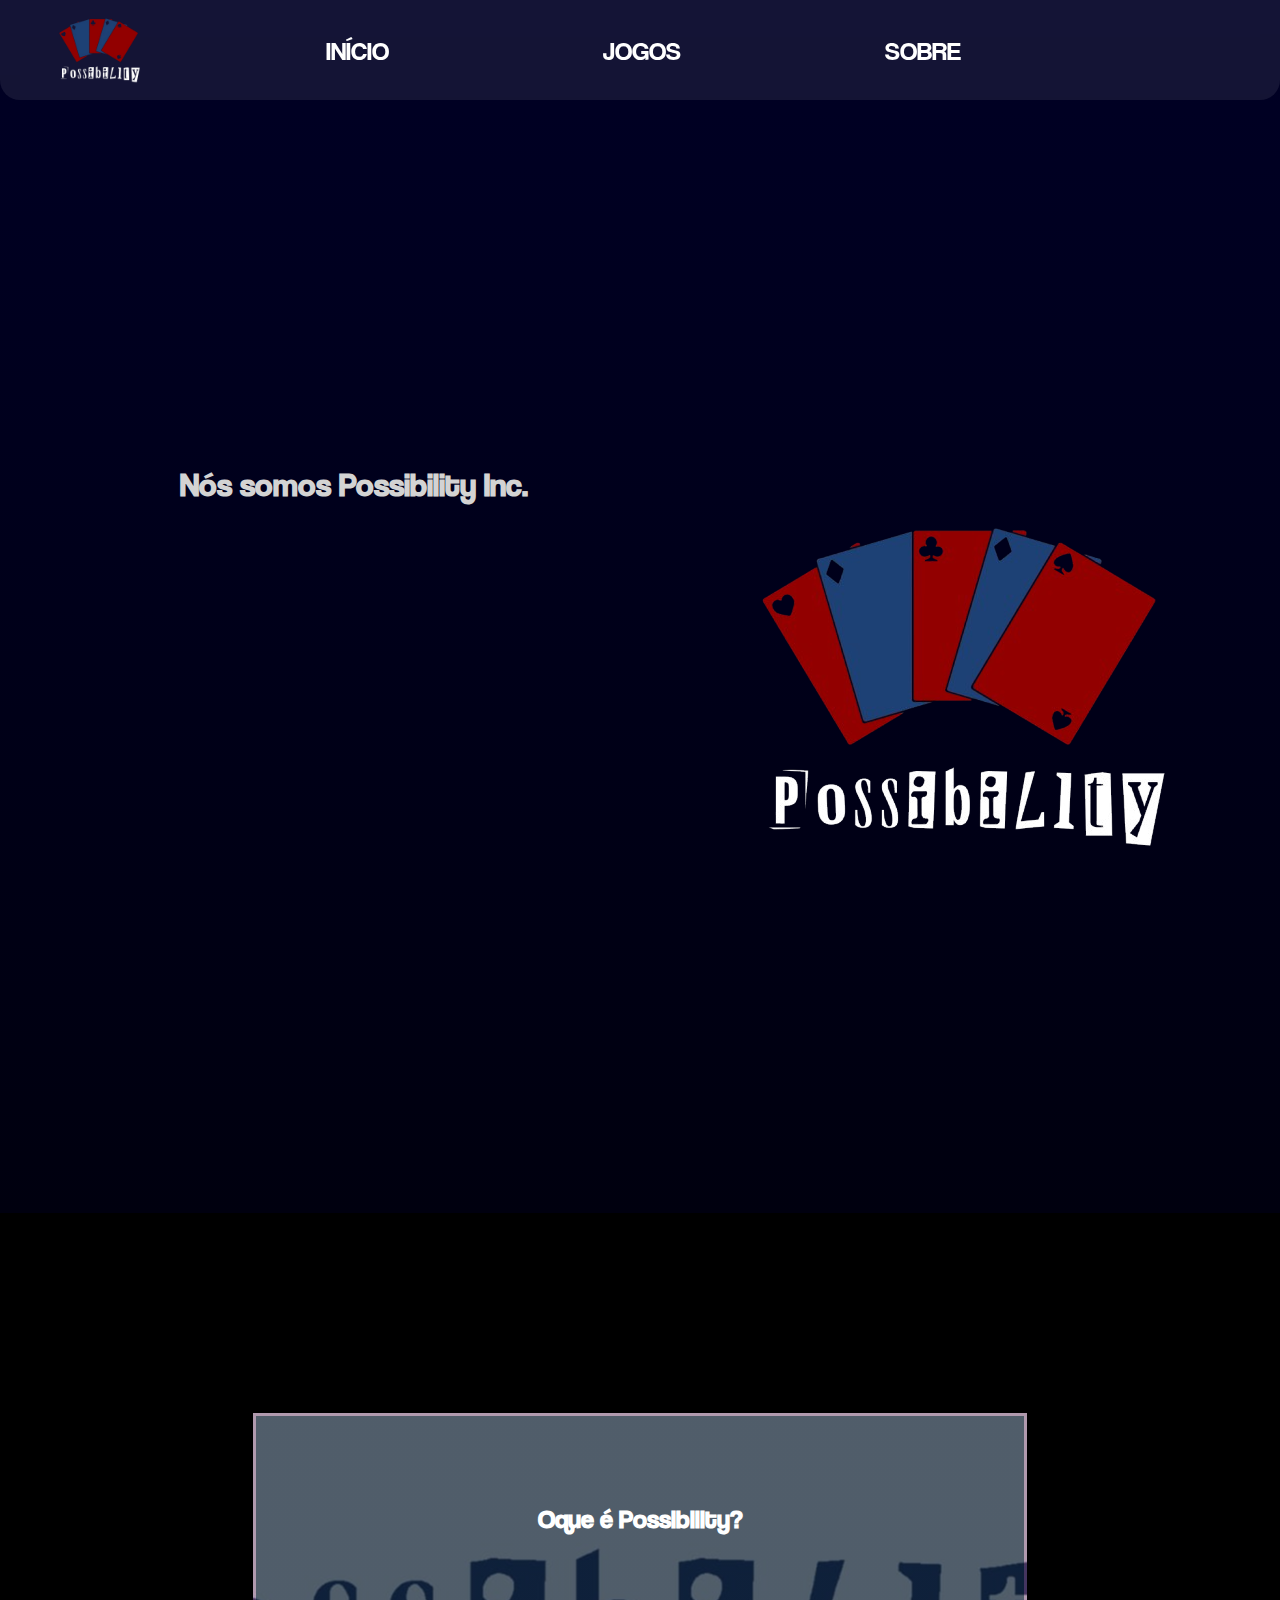
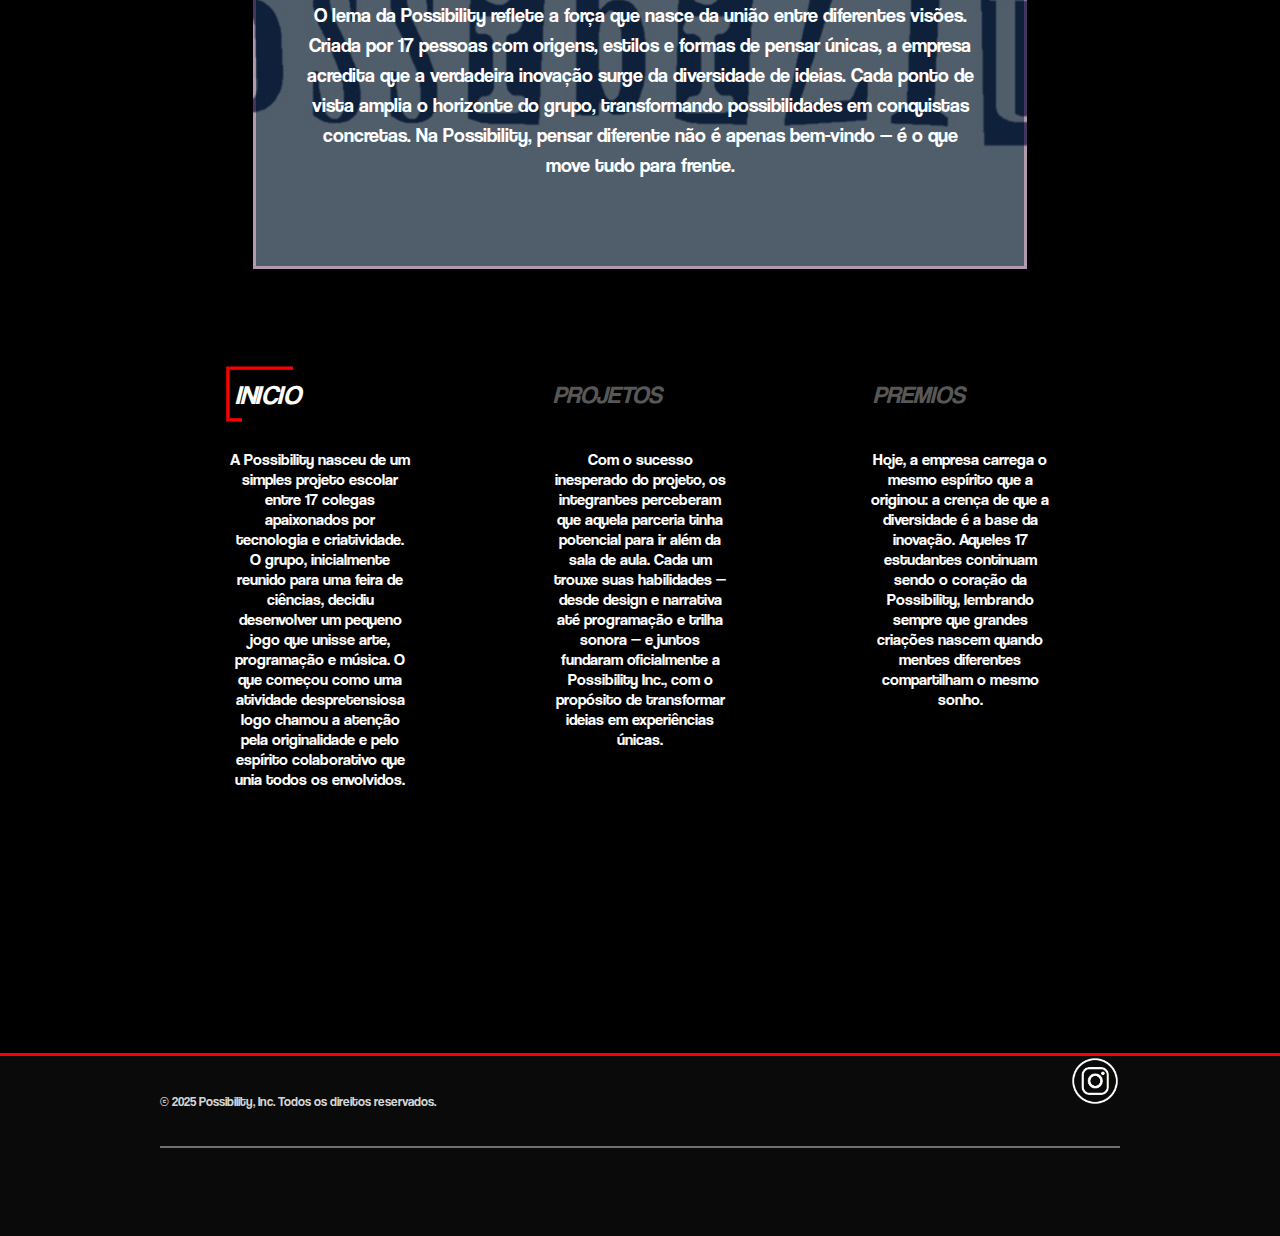
<file: index.html>
<!DOCTYPE html>
<html lang="en">
  <head>
    <meta charset="UTF-8" />
    <meta name="viewport" content="width=device-width, initial-scale=1.0" />
    <title>Possibility</title>
    <link rel="stylesheet" href="Style/main.css" />
    <script src="Script/main.js" defer></script>
  </head>

  <body>
    <div class="parent">
      <div class="header" id="navbar">
        <img
          src="./Style/img/ei_1760316109135-removebg-preview.png"
          width="100px"
          height="100px"
          class="logo-mini"
          id="logo-mini"
        />
        <div class="buttons">
          <button id="bt_inicio" class="bt" onclick=" screen('inicio')">
            <a class="botoes">INÍCIO</a>
          </button>
          <button id="bt_jogos" class="bt">
            <a href="jogos.html" class="botoes">JOGOS</a>
          </button>
          <button id="bt_sobre" class="bt" onclick="screen('sobre')">
            <a class="botoes">SOBRE</a>
          </button>
        </div>
      </div>

      <div class="div4">
        <div class="img">
          <img
            src="./Style/img/ei_1760316109135-removebg-preview.png"
            width="500px"
            height="500px"
          />
        </div>
      </div>

      <div class="div5">
        <h1 class="title">
          Nós somos <a class="possibility_inc">Possibility Inc.</a>
        </h1>
      </div>

      <div class="div6">
        A Possibility Inc é uma empresa brasileira de desenvolvimento de games
        que, desde sua fundação nos anos 2000, conquistou reconhecimento
        internacional pela qualidade e criatividade de seus produtos. Destaque
        absoluto desde seu primeiro ano de atividade, a empresa foi agraciada
        com o prêmio Best Gaming Company, um testemunho de nosso compromisso com
        a excelência e da aceitação imediata por parte de jogadores e da
        indústria.
      </div>
    </div>
    <div class="about">
      <div class="content-about">
        <h1 class="sobre-nos-title">Oque é Possibility?</h1>
        <br />
        <p class="text">
          O lema da Possibility reflete a força que nasce da união entre
          diferentes visões. Criada por 17 pessoas com origens, estilos e formas
          de pensar únicas, a empresa acredita que a verdadeira inovação surge
          da diversidade de ideias. Cada ponto de vista amplia o horizonte do
          grupo, transformando possibilidades em conquistas concretas. Na
          Possibility, pensar diferente não é apenas bem-vindo — é o que move
          tudo para frente.
        </p>
      </div>
      <div class="nos">
        <div class="col1">
          <button class="nos_bt" id="beggin" onclick="sobre('inicio')">
            INICIO
          </button>
          <div class="agente 1" id="agente1"></div>
        </div>
        <div class="col2">
          <button class="nos_bt" id="projetos" onclick="sobre('projetos')">
            PROJETOS
          </button>
          <div class="agente 2" id="agente2"></div>
        </div>
        <div class="col3">
          <button class="nos_bt" id="premios" onclick="sobre('premios')">
            PREMIOS
          </button>
          <div class="agente 3" id="agente3"></div>
        </div>
      </div>
    </div>
    <div class="botton">
      <div class="content_bot">
        <p>© 2025 Possibility, Inc. Todos os direitos reservados.</p>
        <p class="insta-logo">
          <a href="https://www.instagram.com/possibility.inc"
            ><img
              src="./Style/img/instagram-logo.jpg"
              width="50px"
              height="50px"
          /></a>
        </p>
      </div>
    </div>
  </body>
</html>
</file>
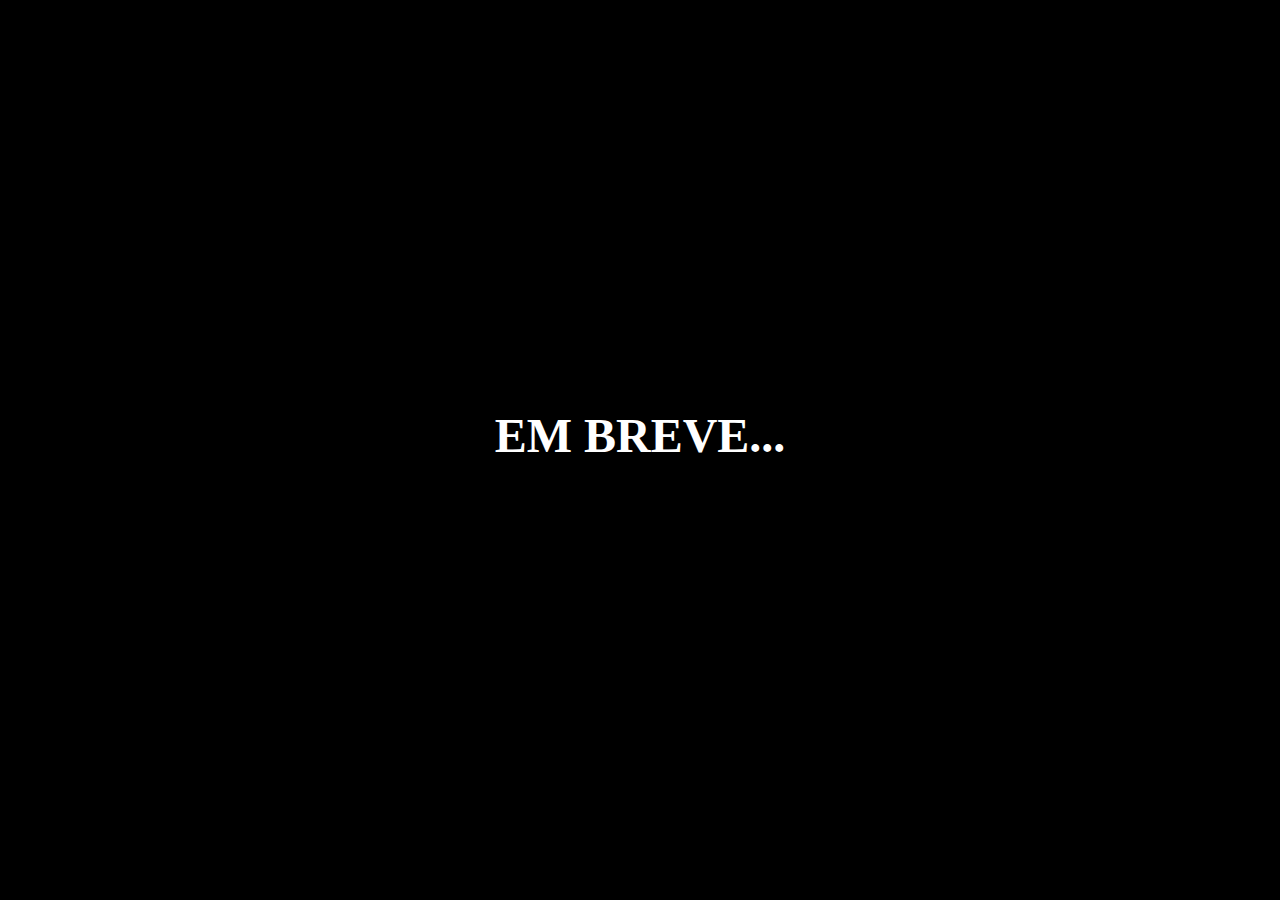
<file: jogos.html>
<!DOCTYPE html>
<html lang="en">
  <head>
    <meta charset="UTF-8" />
    <meta name="viewport" content="width=device-width, initial-scale=1.0" />
    <title>Document</title>
  </head>
  <body>
    <div class="container">
      <div class="div">
        <h1>EM BREVE...</h1>
      </div>
    </div>
    <style>
      * {
        padding: 0;
        margin: 0;
      }
      .container {
        width: 100vw;
        height: 100vh;
        display: flex;
        justify-content: center;
        background-color: black;
      }
      .div {
        margin-top: 300px;
        width: 50%;
        height: 30vh;
        font-size: 150%;
        color: white;
        display: flex;
        text-align: center;
        align-items: center;
        justify-content: center;
      }
    </style>
  </body>
</html>
</file>
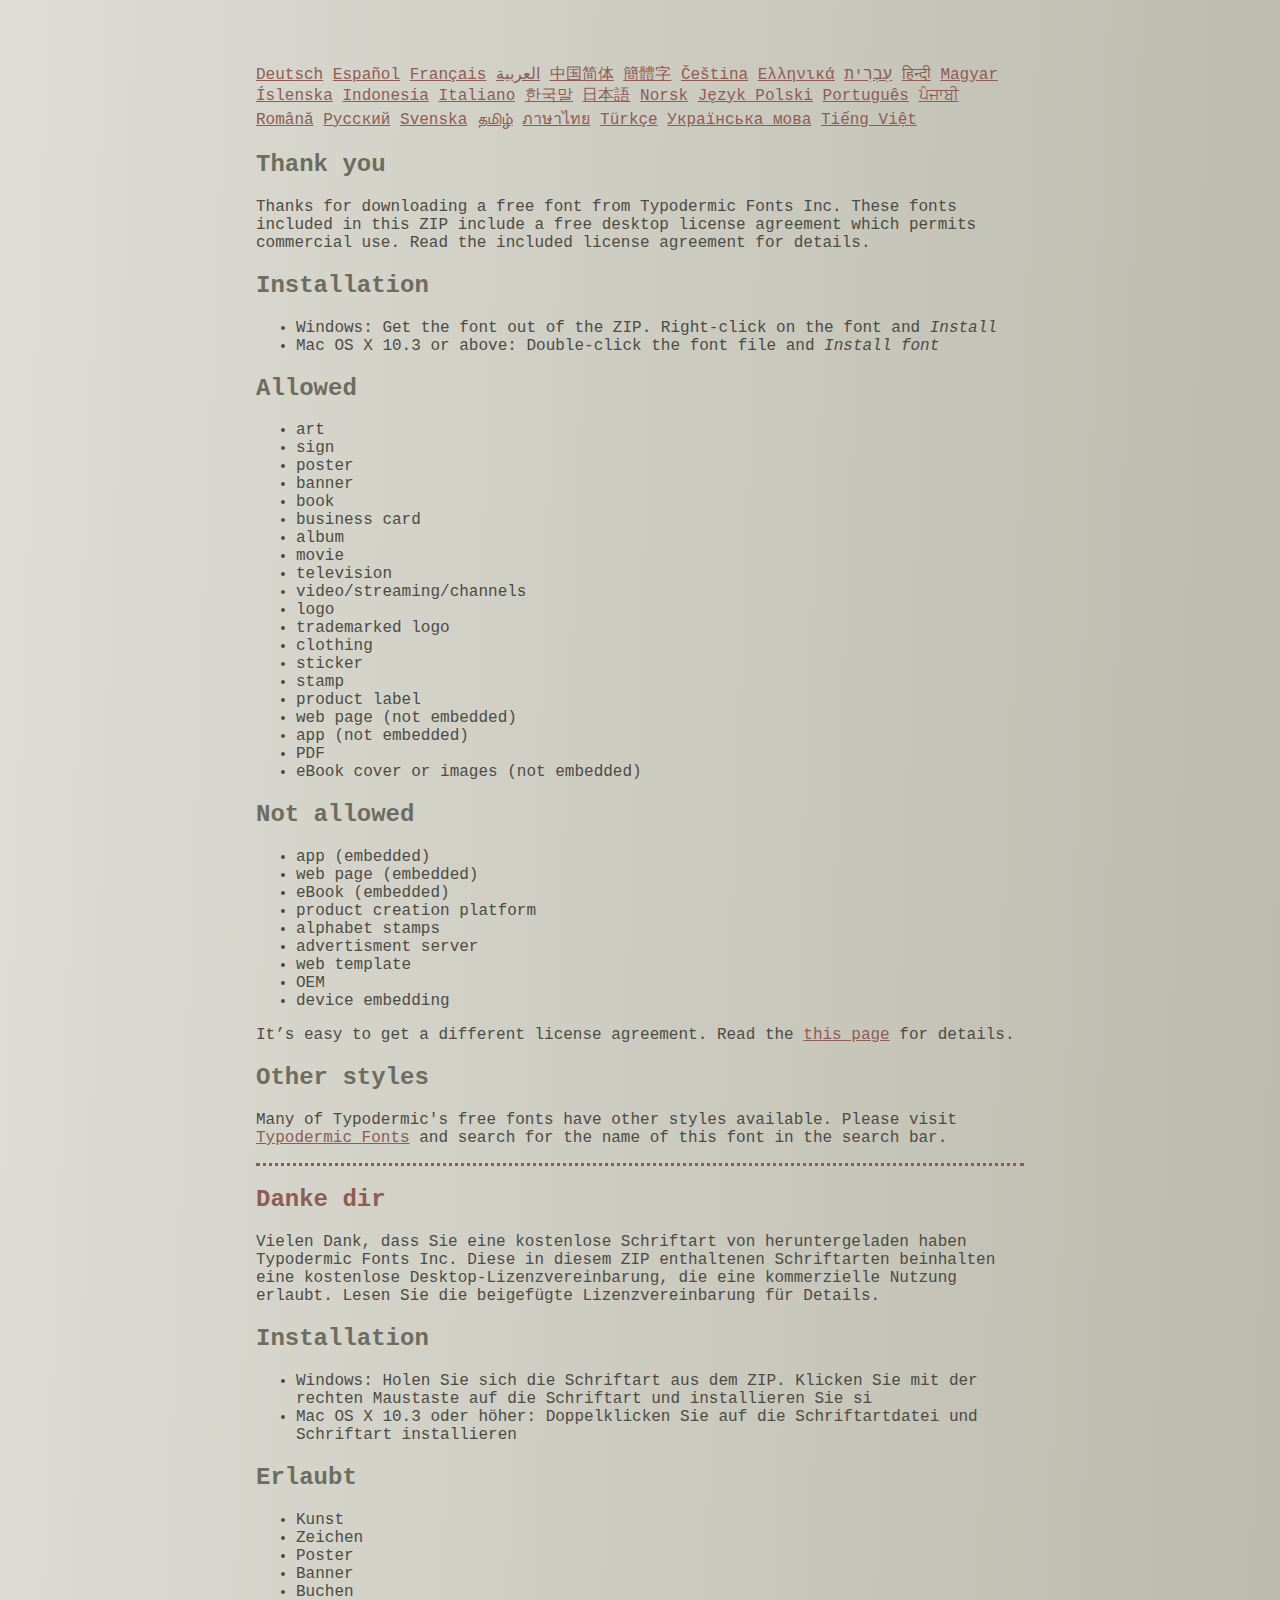
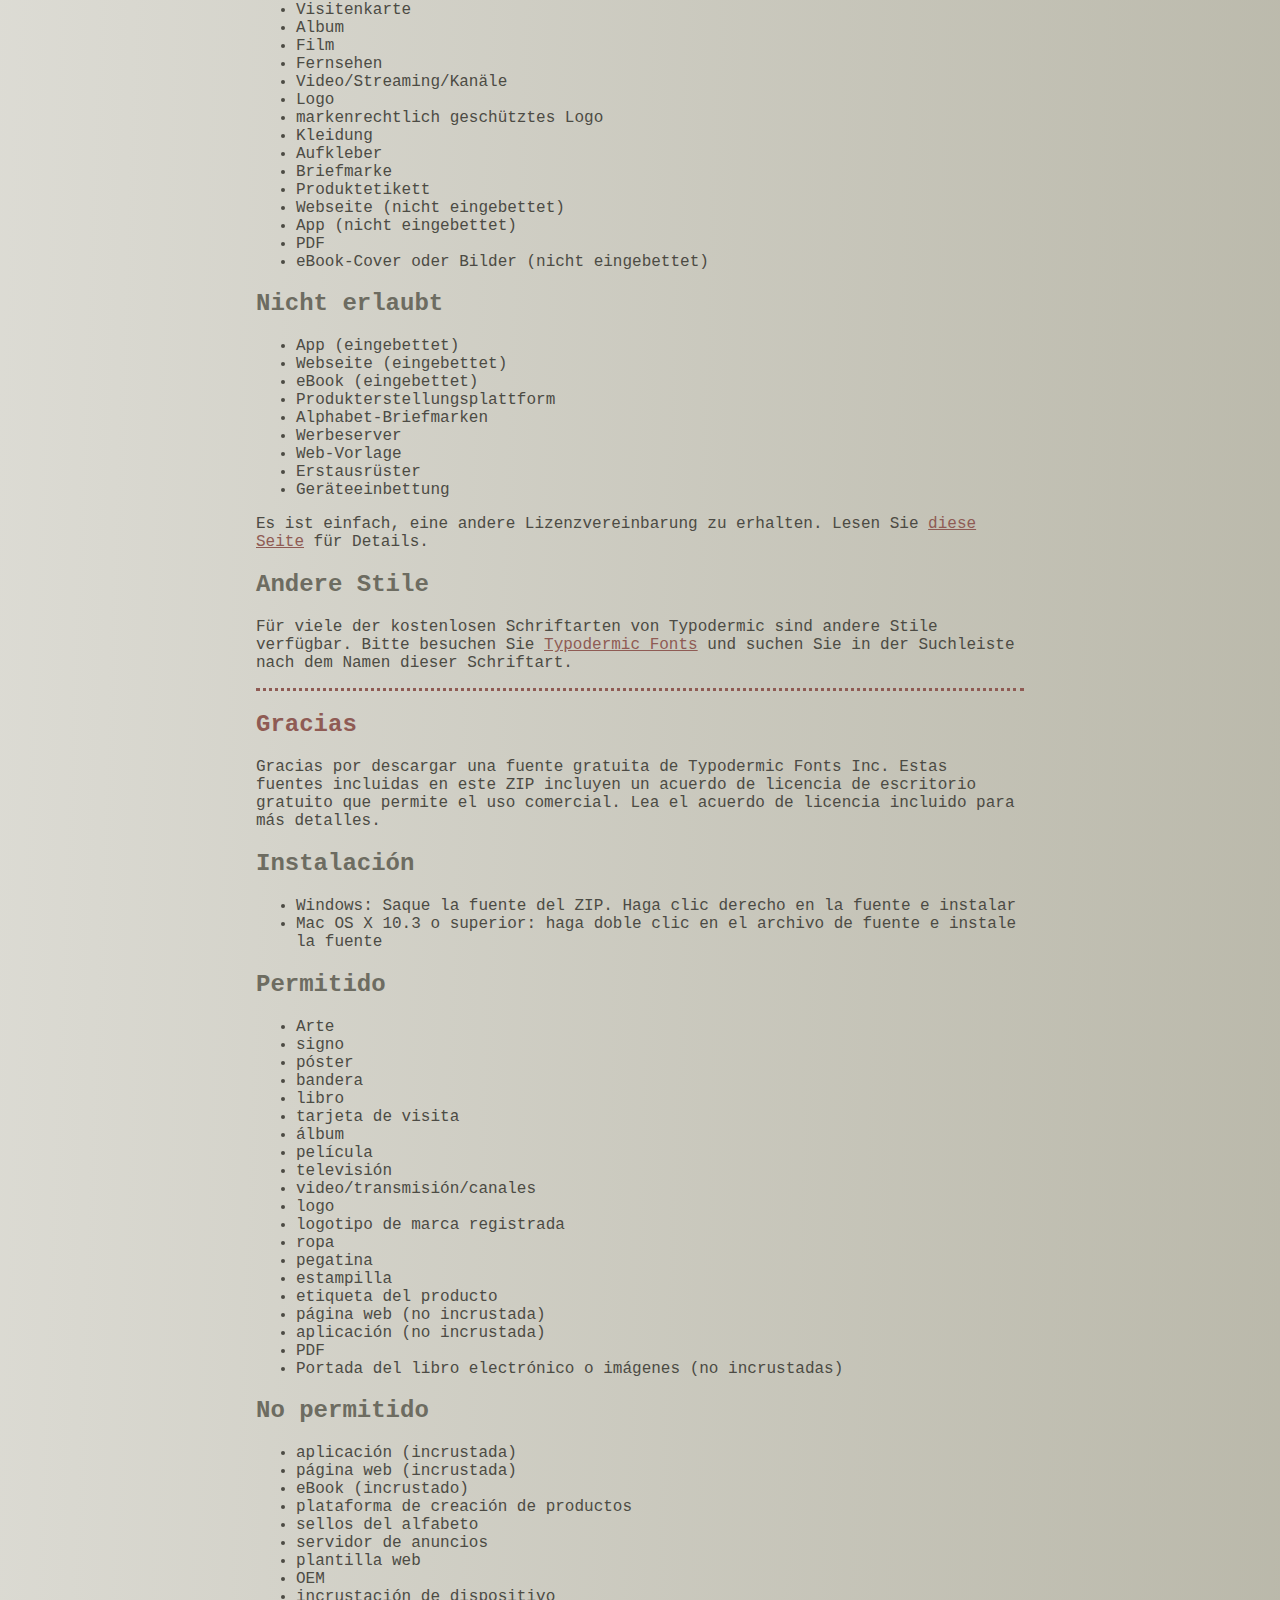
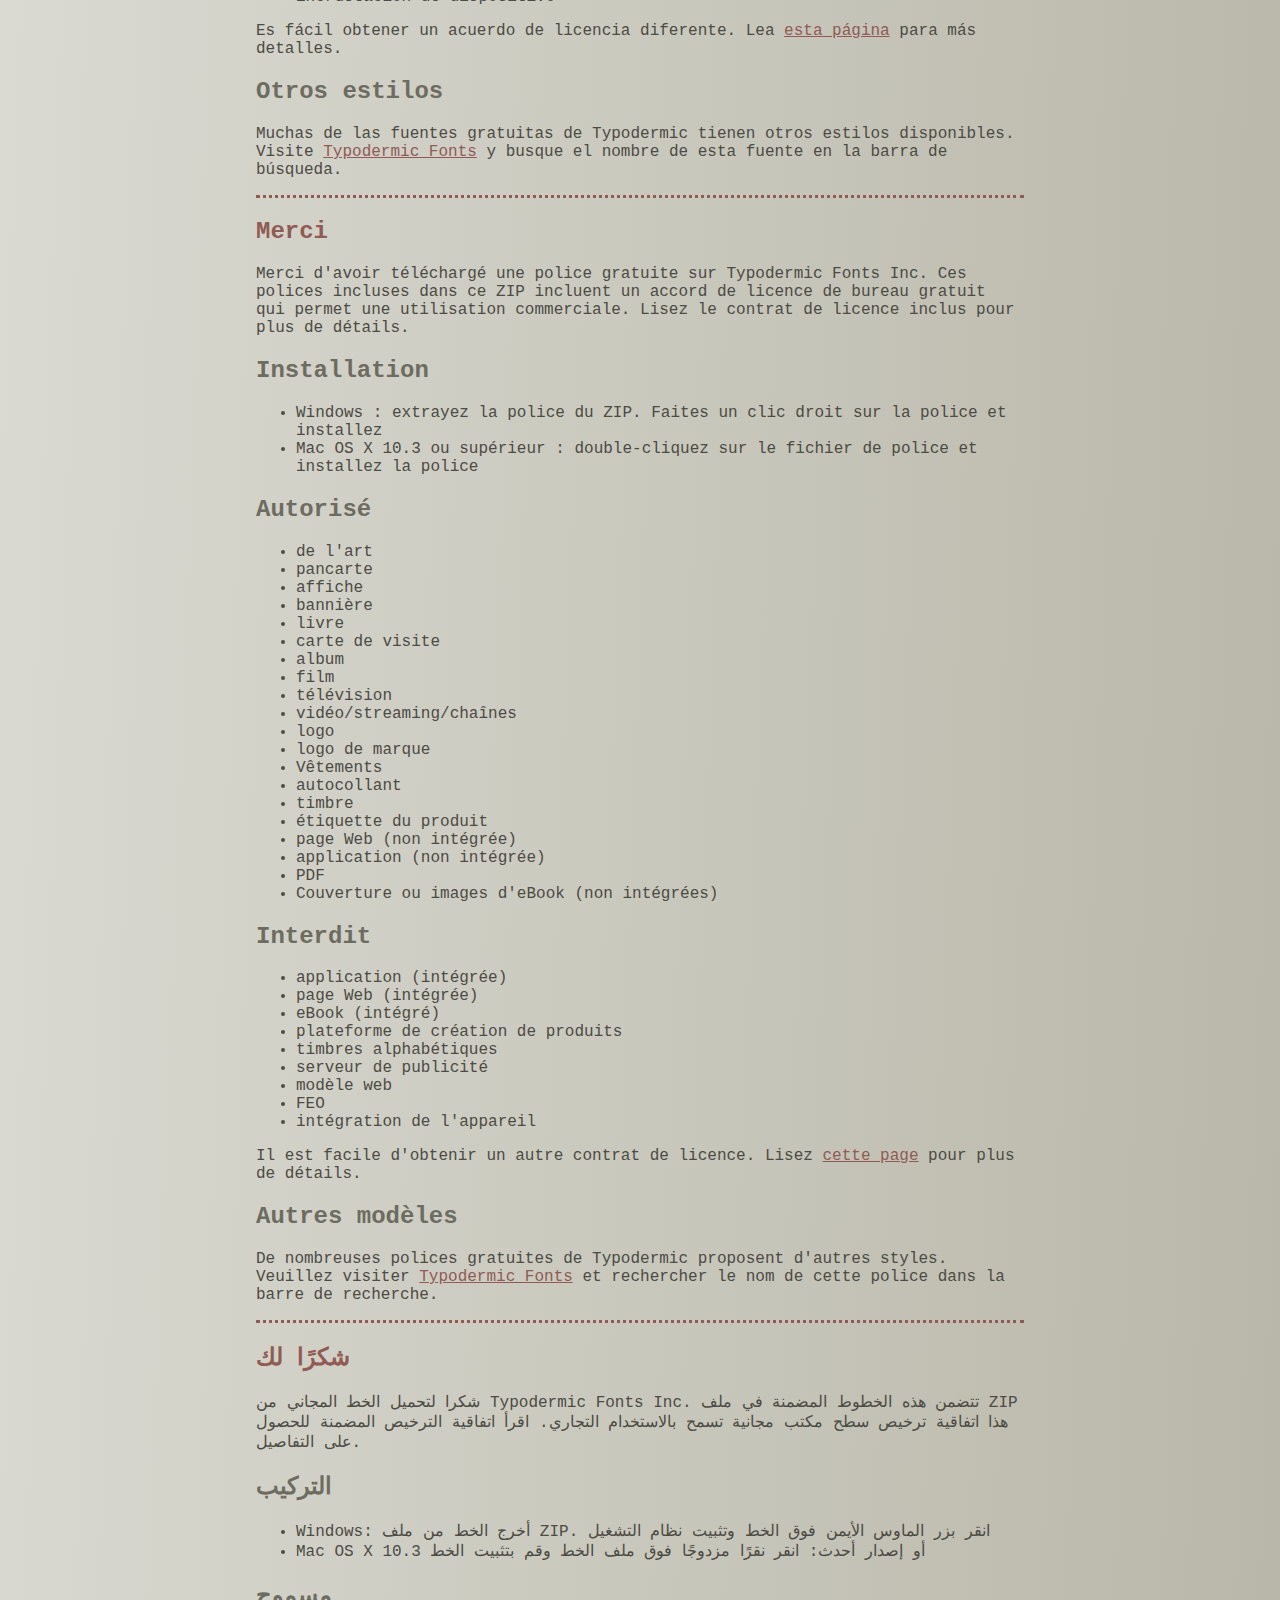
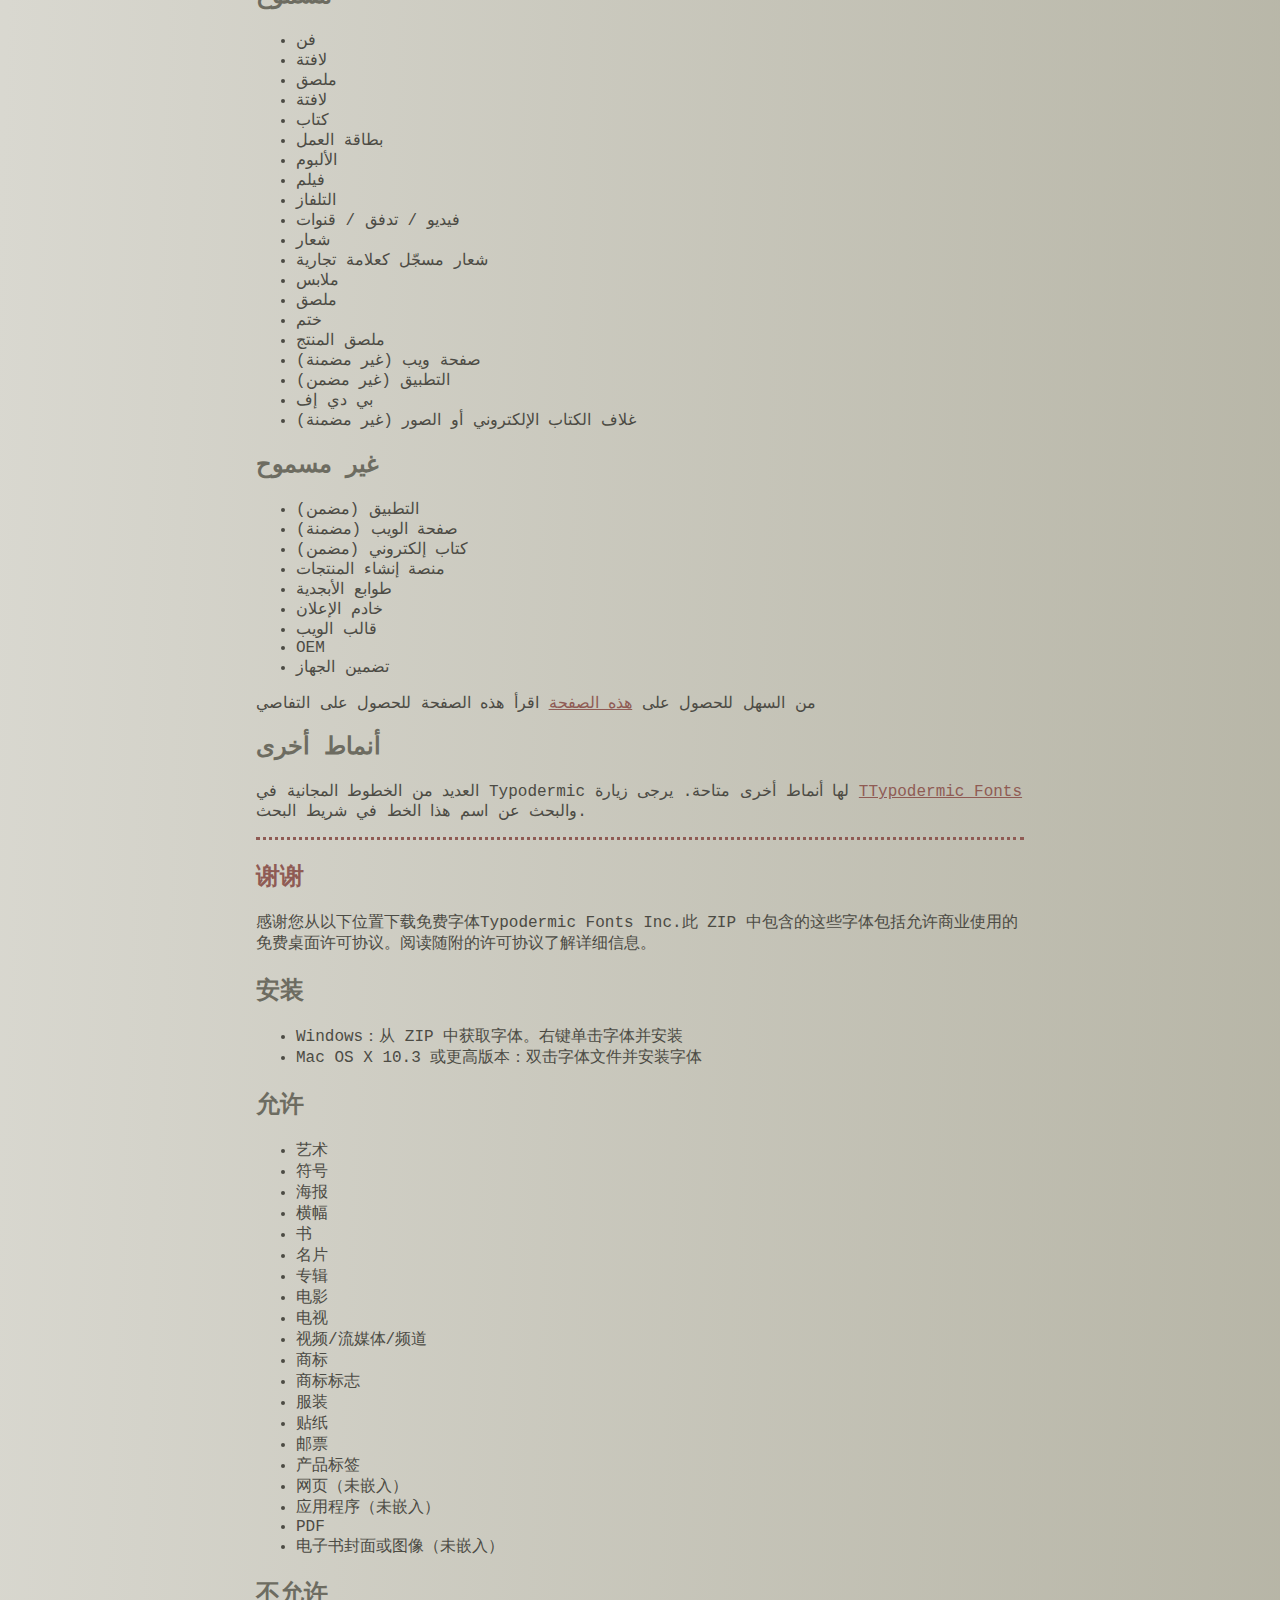
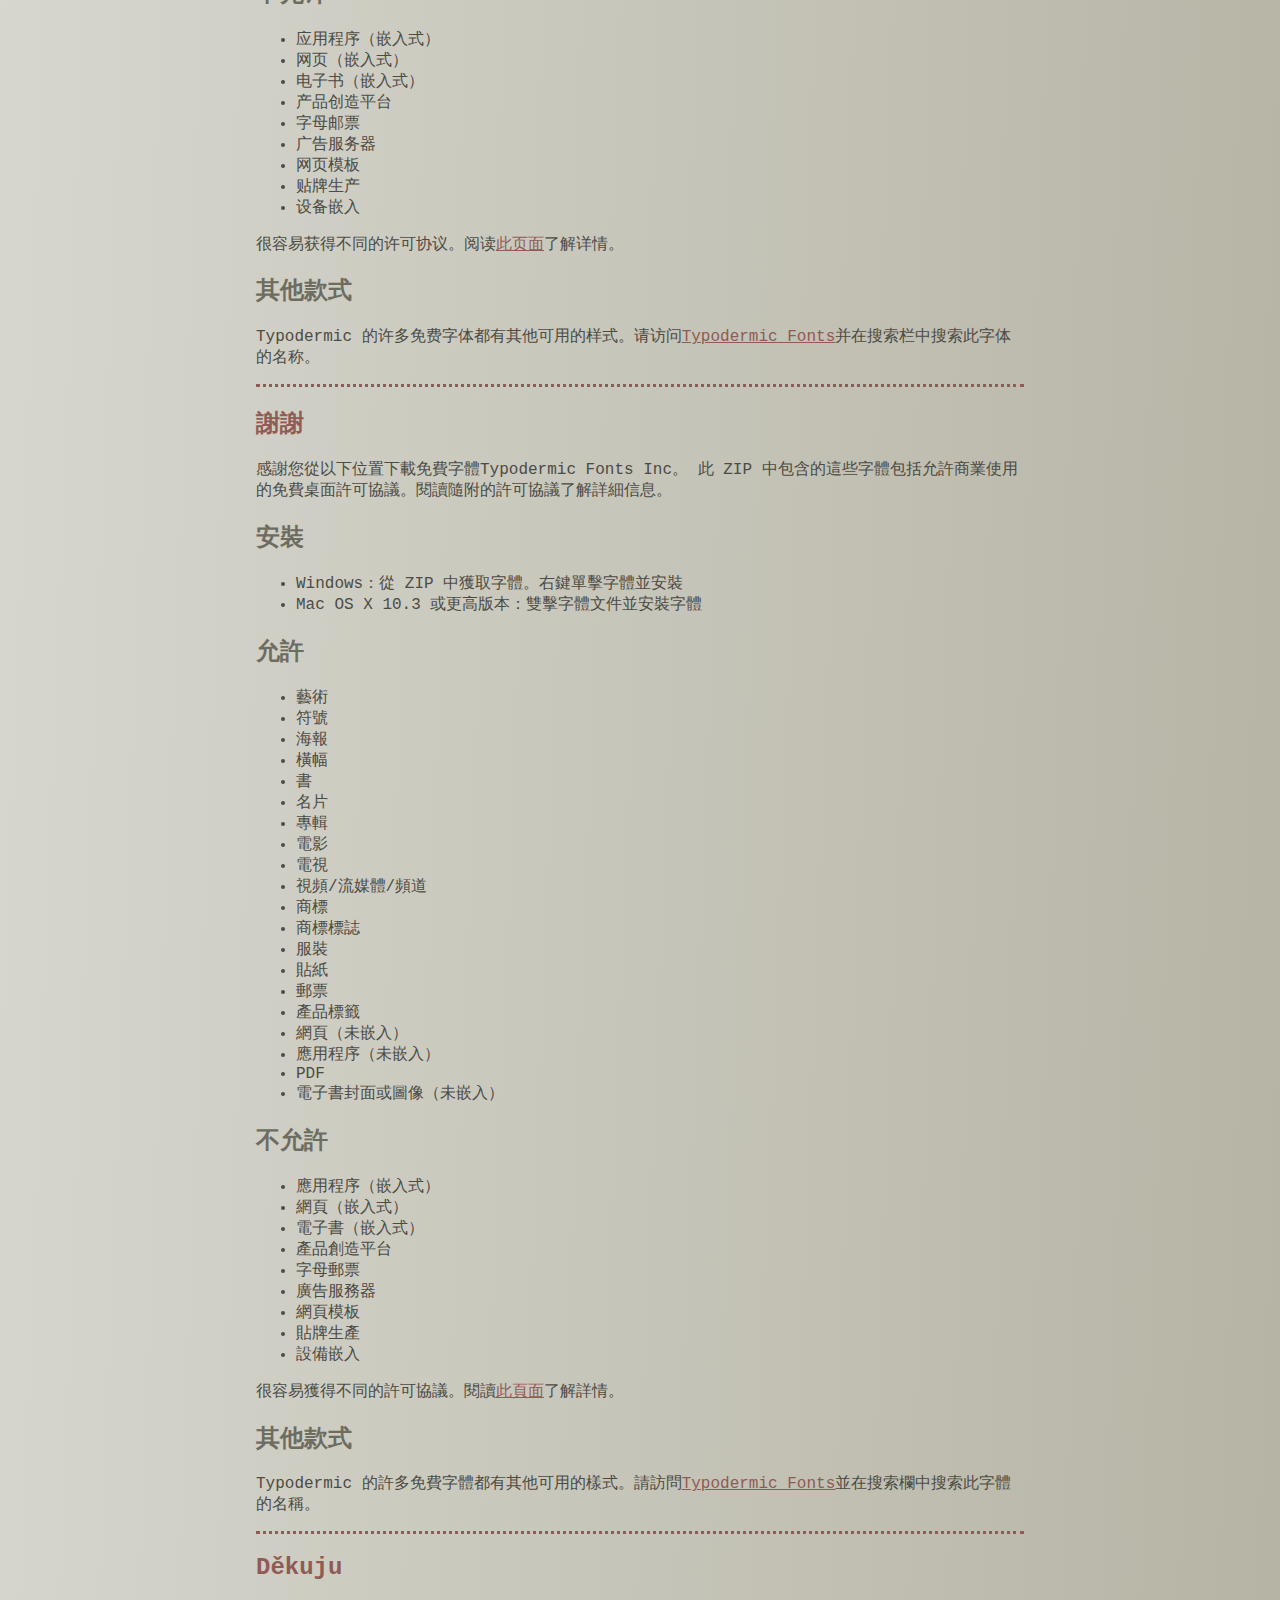
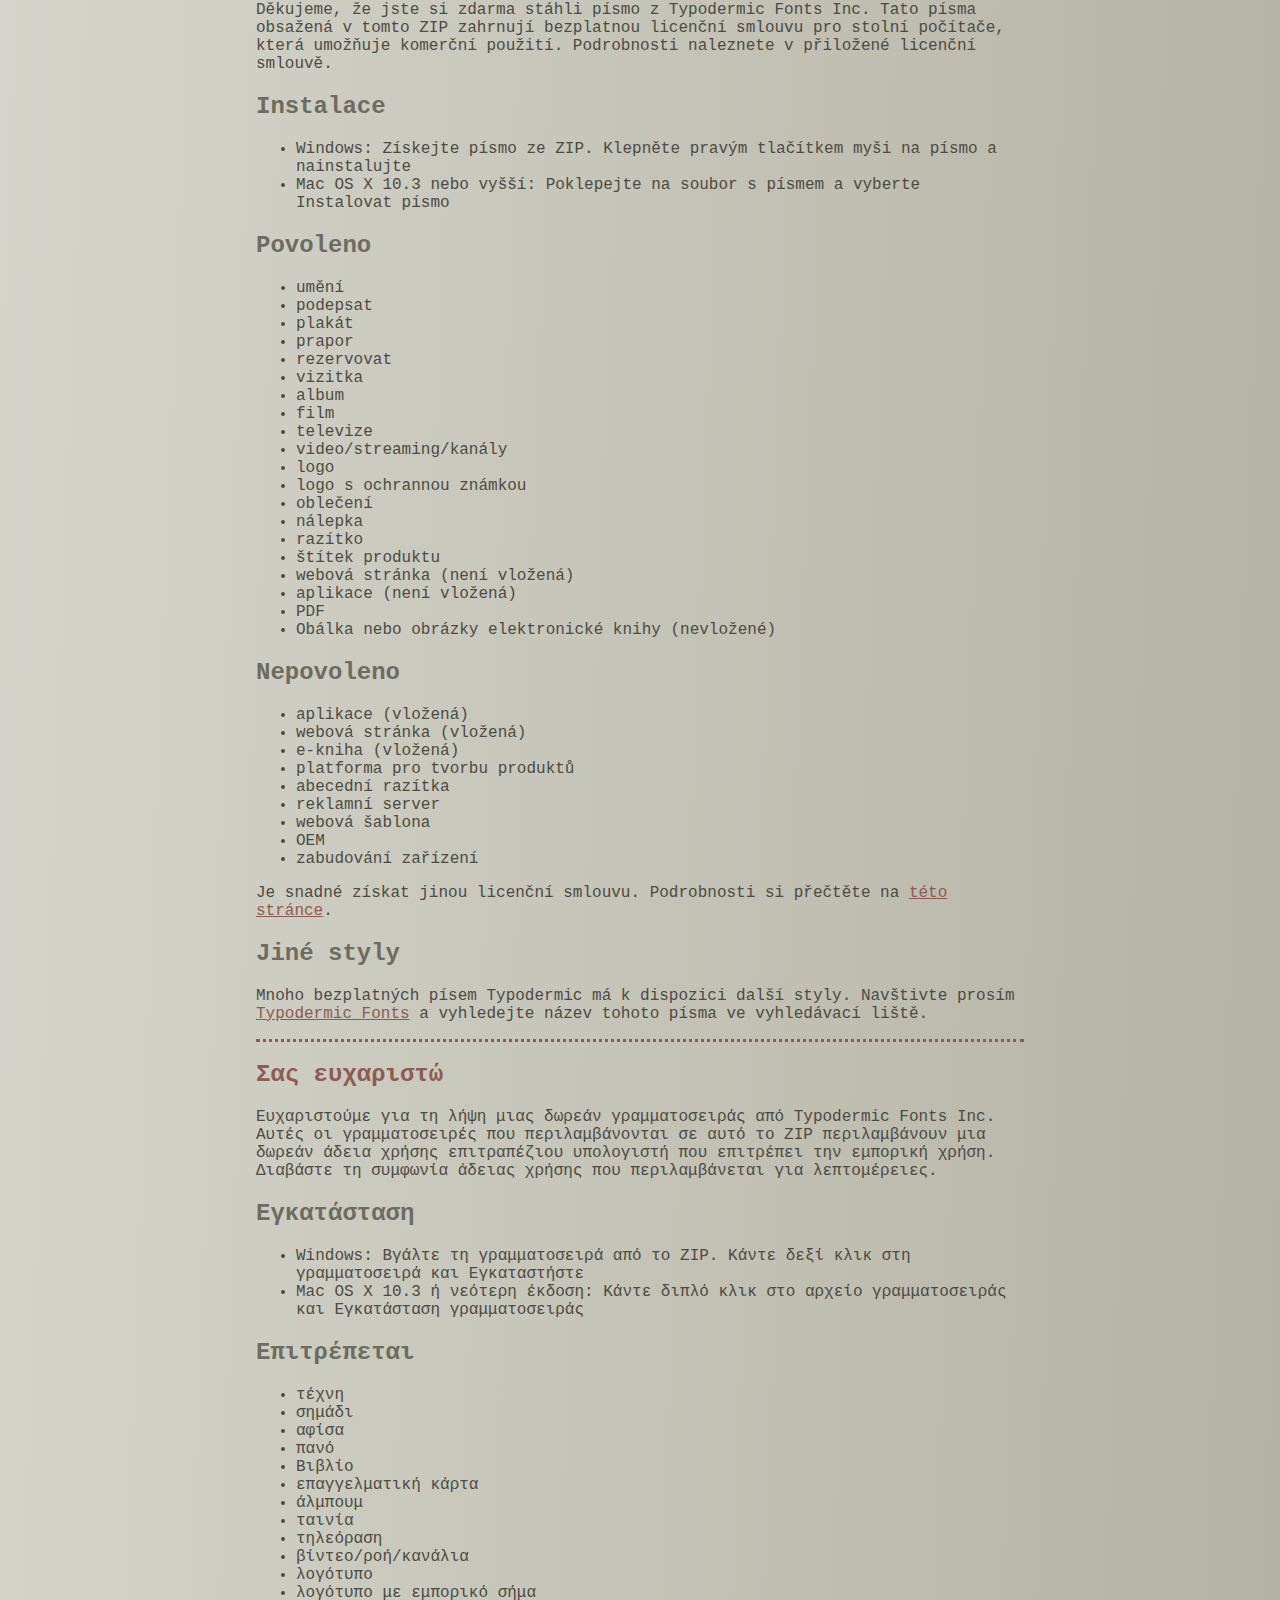
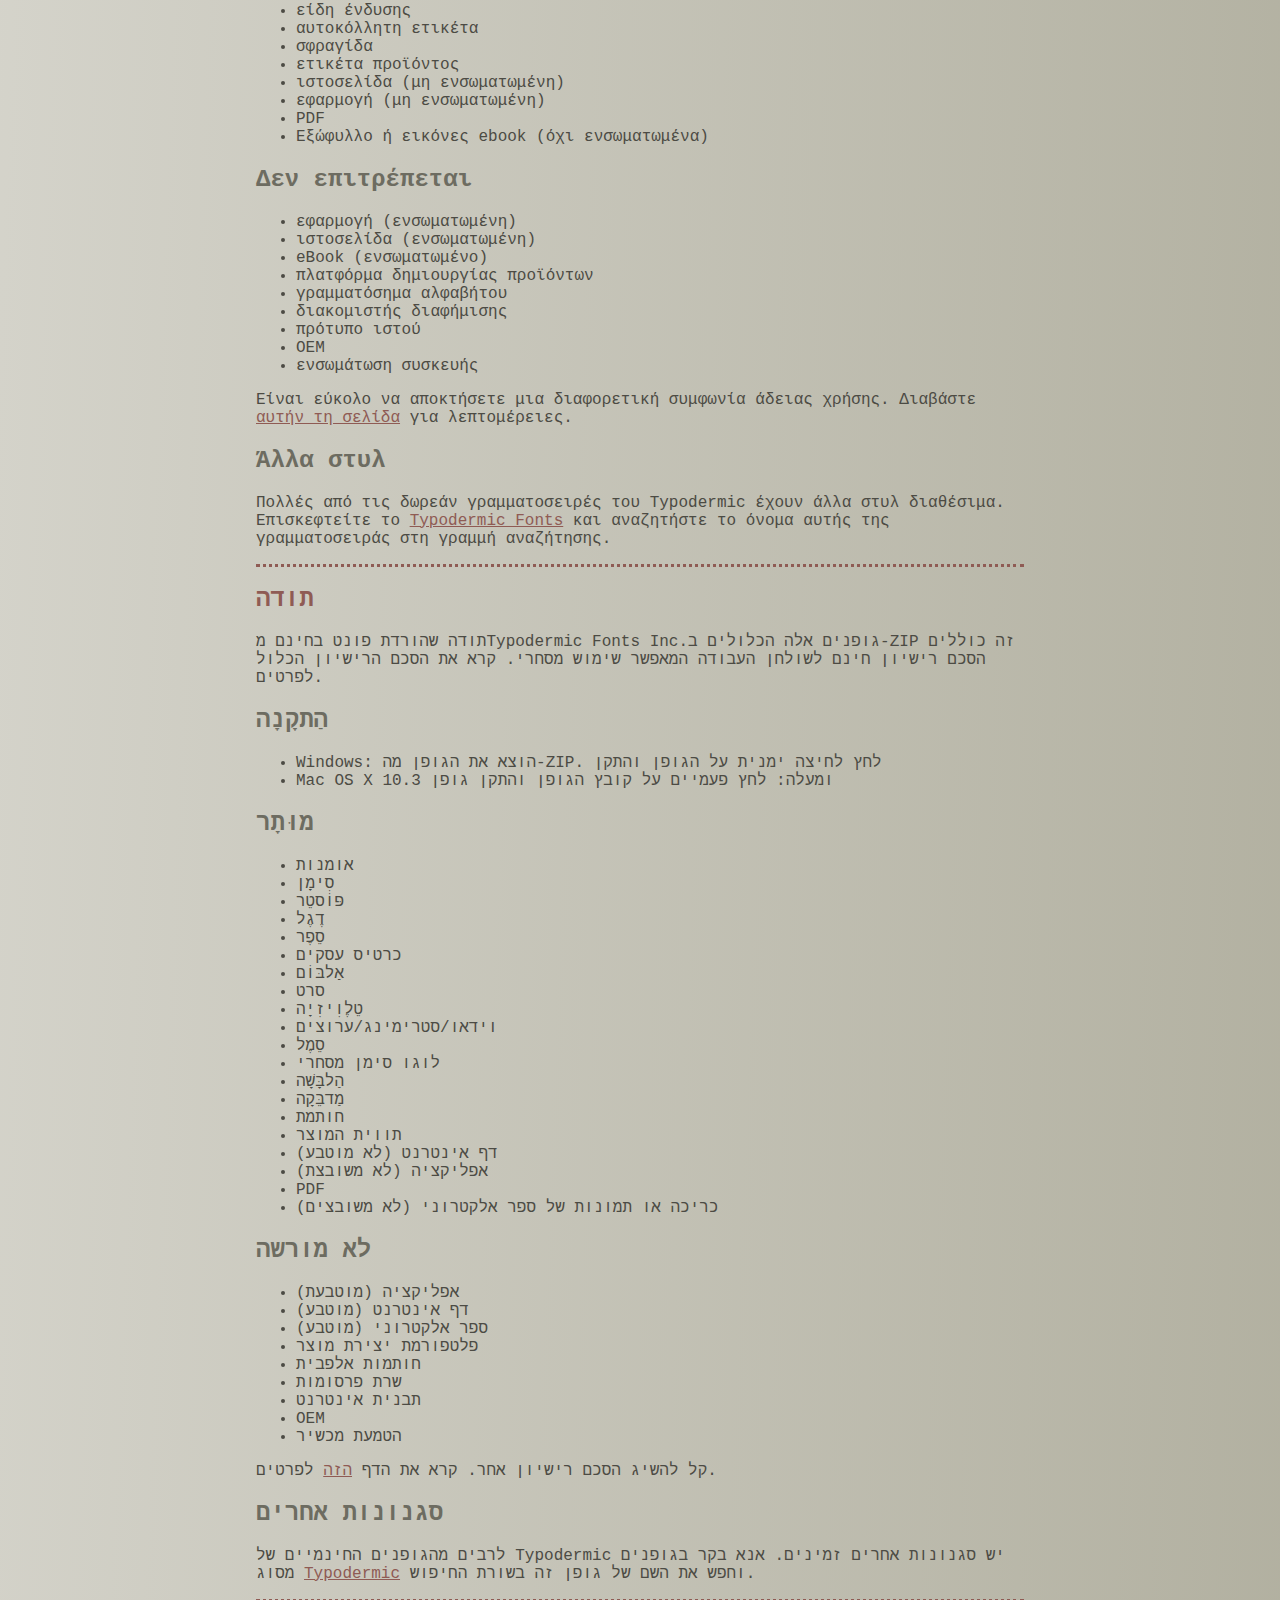
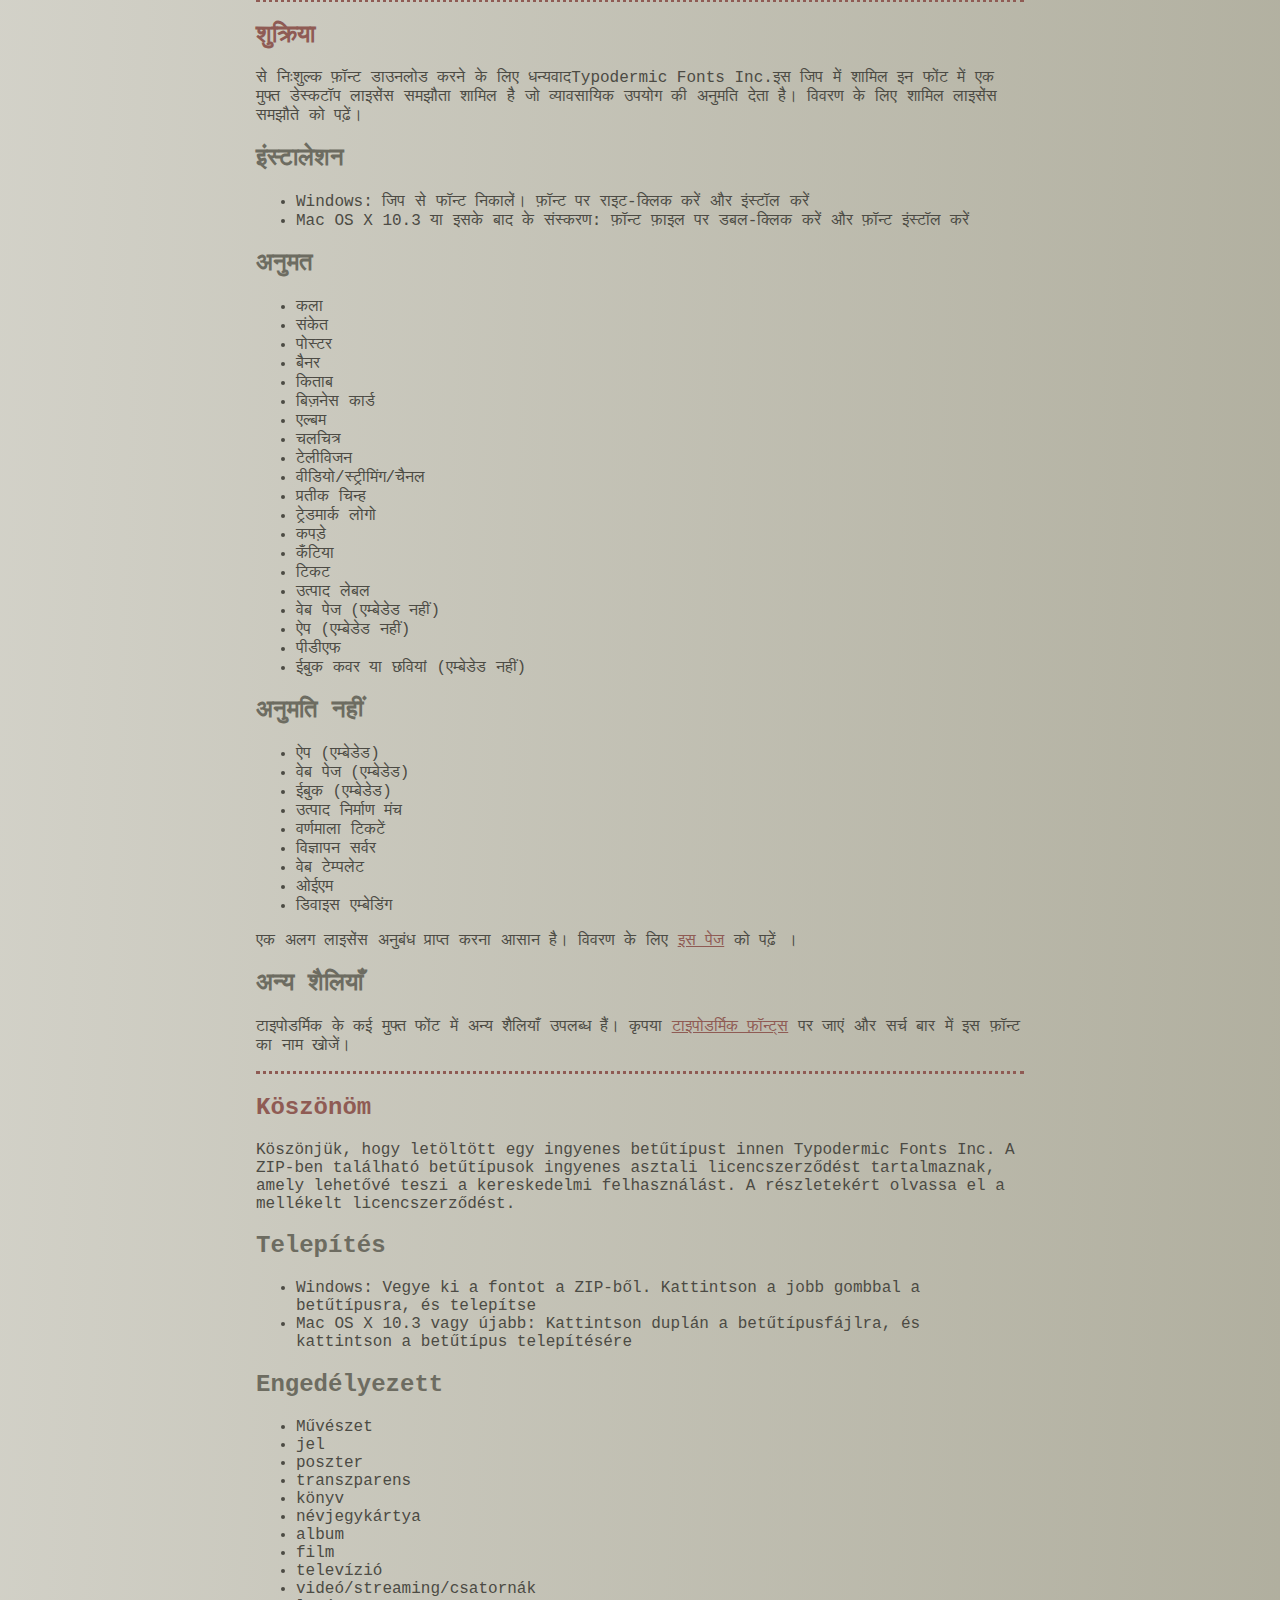
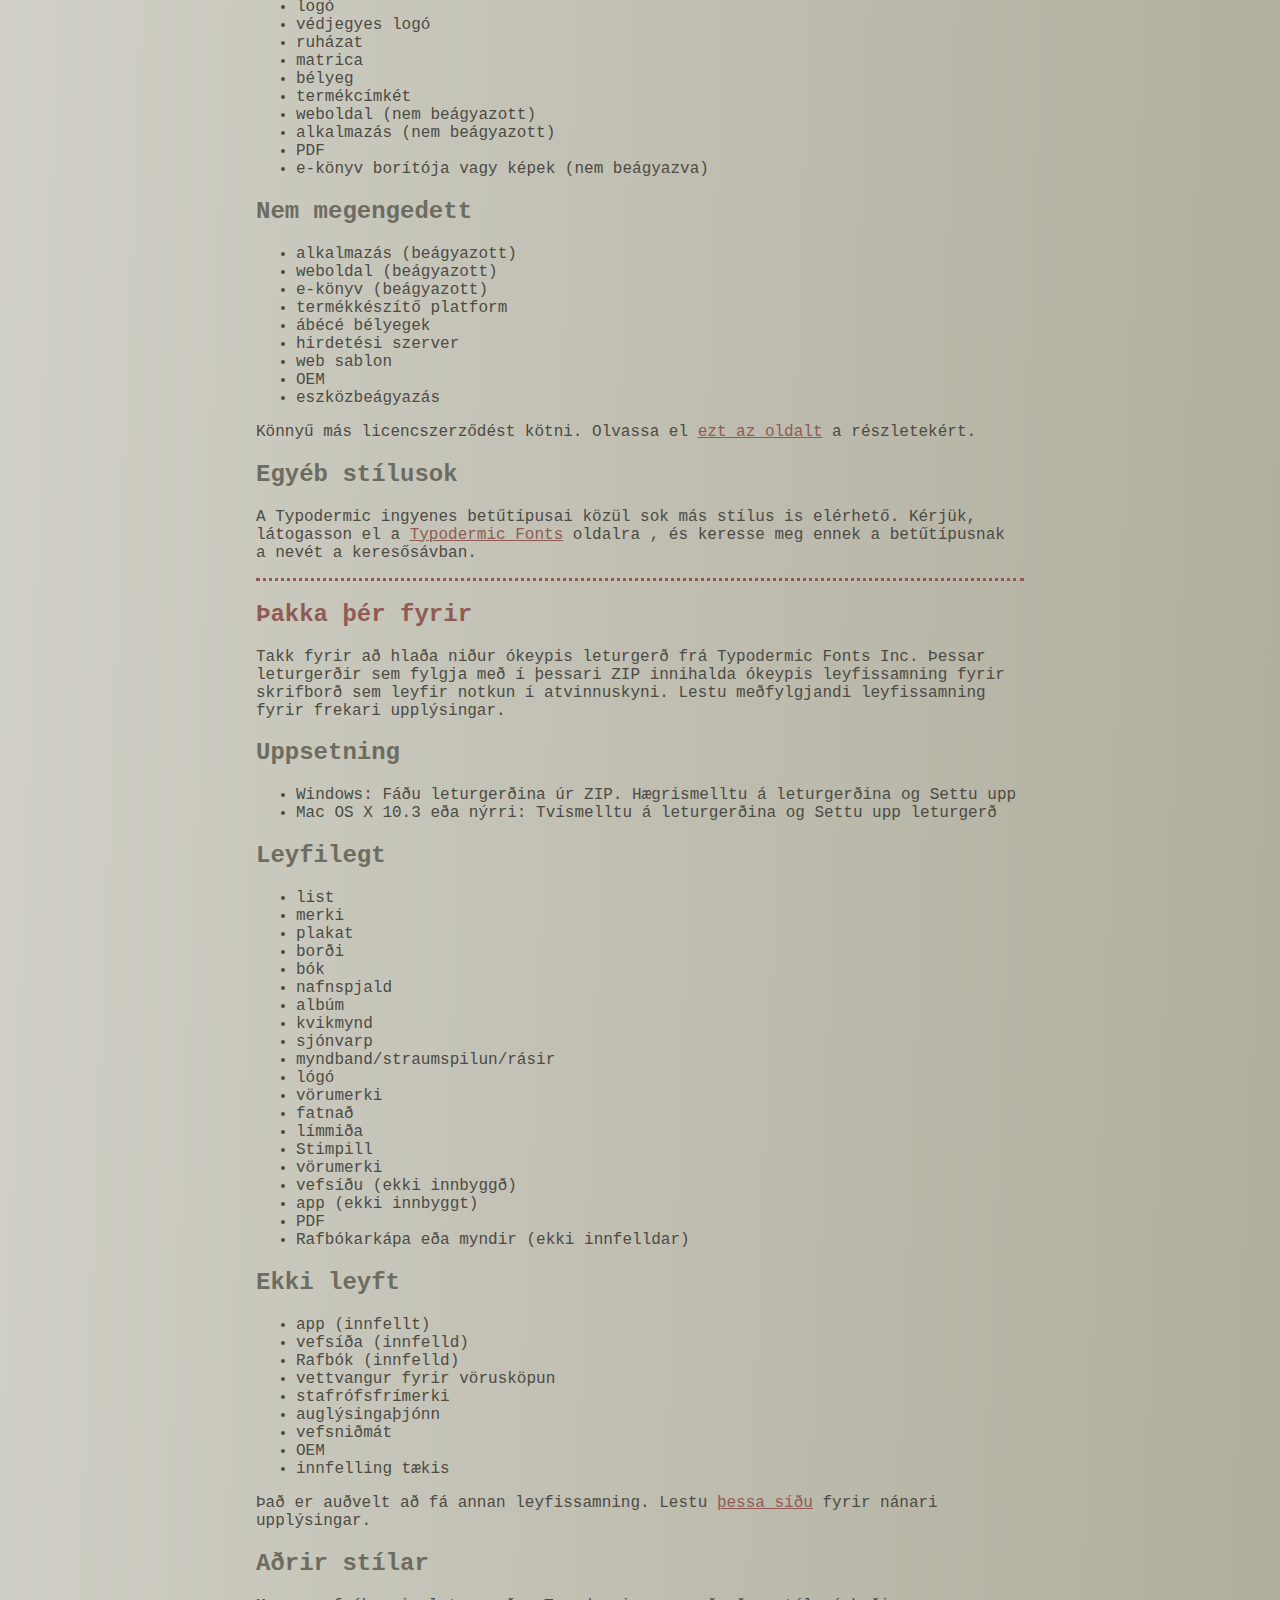
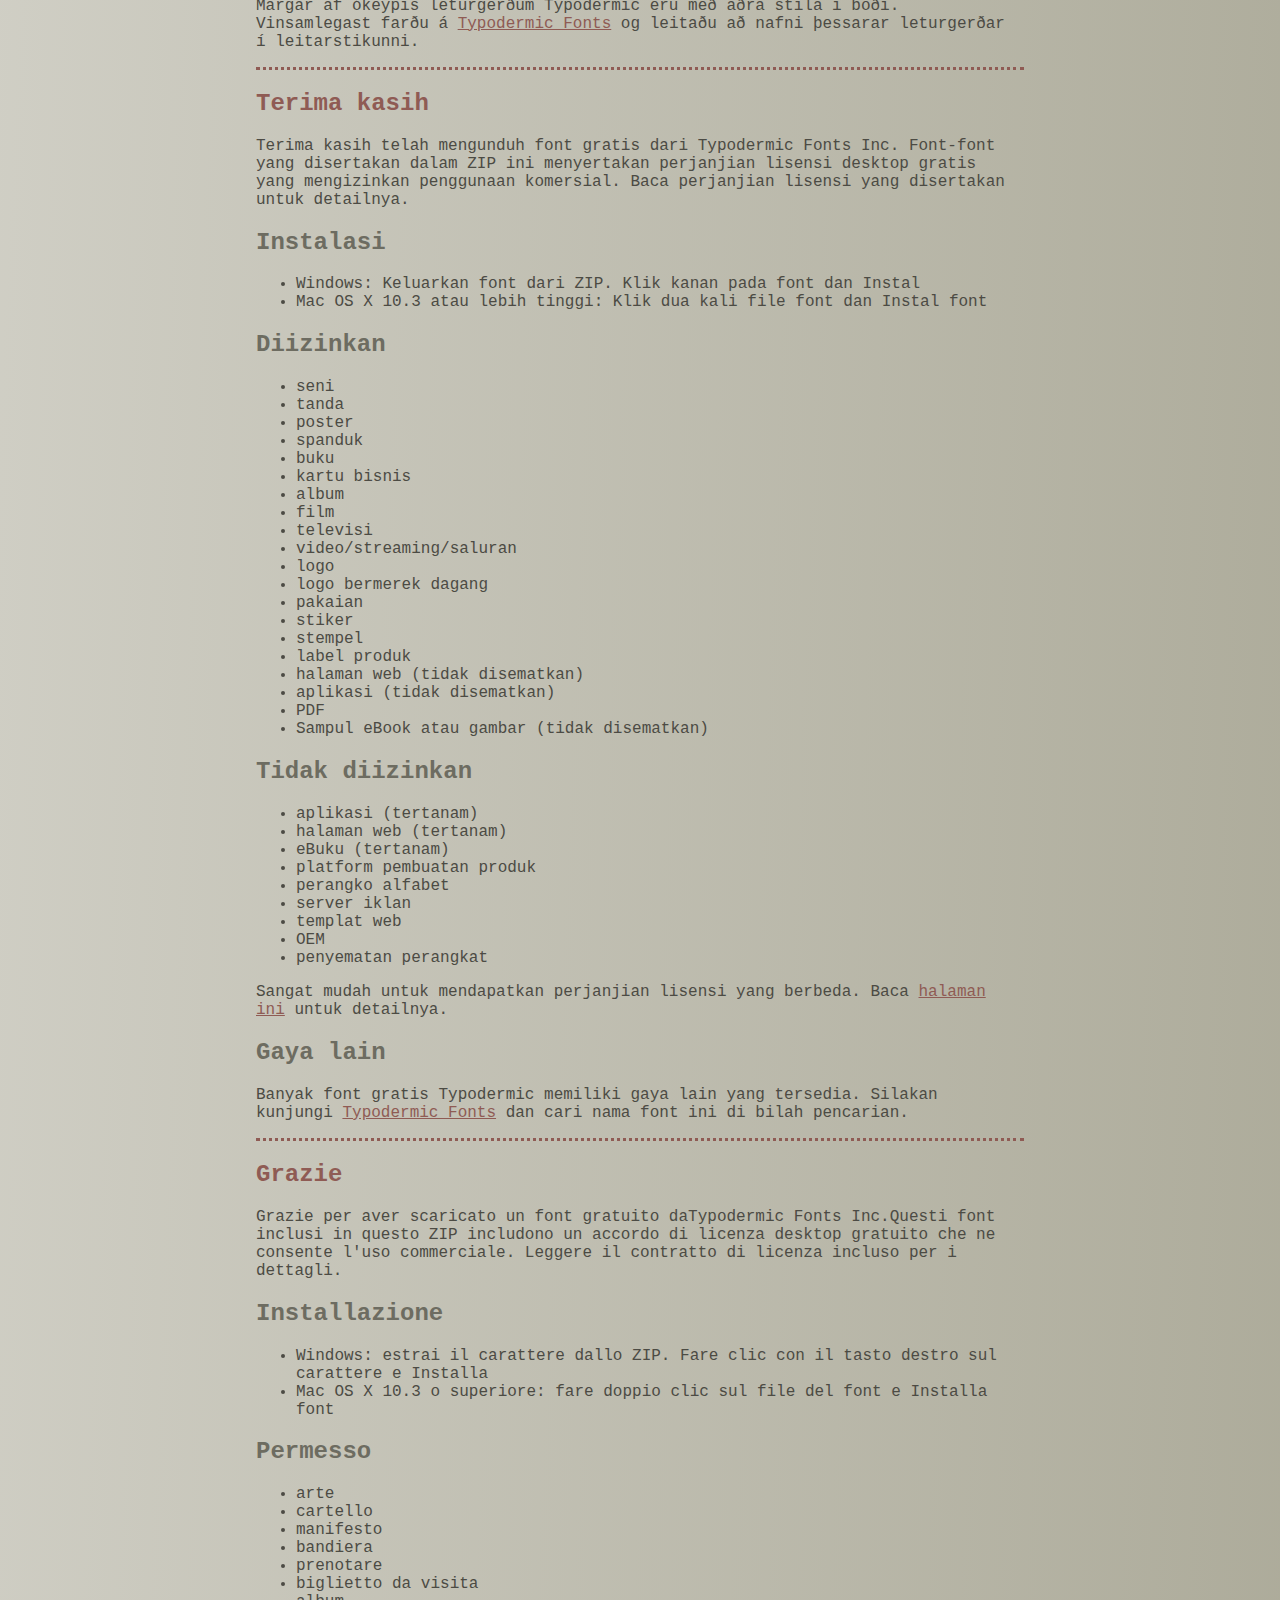
<file: Style/coolvetica/read-this.html>
<head>
<meta http-equiv="Content-Type" content="text/html; charset=utf-8">
<title>Typodermic Fonts Inc. Free Font Instructions 2023</title>
<style type="text/css">
body {margin:30px 20% 120px 20%; padding:0px; font-family:Consolas, Courier, sans-serif; color:#4c4b44; background-color:#c2c1b3;
/* IE10 Consumer Preview */ 
background-image: -ms-linear-gradient(top left, #DEDDD6 0%, #9D9B87 100%);
/* Mozilla Firefox */ 
background-image: -moz-linear-gradient(top left, #DEDDD6 0%, #9D9B87 100%);
/* Opera */ 
background-image: -o-linear-gradient(top left, #DEDDD6 0%, #9D9B87 100%);
/* Webkit (Safari/Chrome 10) */ 
background-image: -webkit-gradient(linear, left top, right bottom, color-stop(0, #DEDDD6), color-stop(1, #9D9B87));
/* Webkit (Chrome 11+) */ 
background-image: -webkit-linear-gradient(top left, #DEDDD6 0%, #9D9B87 100%);
/* W3C Markup, IE10 Release Preview */ 
background-image: linear-gradient(to bottom right, #DEDDD6 0%, #9D9B87 100%);
	}
h2 {color:#6d6c61;}
a {color:#8f5b54;}
a:hover {color:#ffffff; background-color:#9a998c;}
hr.dotted {border: 0; border-top: 3px dotted #8f5b54;}
</style>
</head>

<body>

<br>

<p translate="no">
<a href="#German">Deutsch</a>
<a href="#Spanish">Español</a>
<a href="#French">Français</a>
<a href="#Arabic">العربية</a>
<a href="#Chinese">中国简体</a>
<a href="#Chinese(trad)">簡體字</a>
<a href="#Czech">Čeština</a>
<a href="#Greek">Ελληνικά</a>
<a href="#Hebrew">עִבְרִית</a>
<a href="#Hindi">हिन्दी</a>
<a href="#Hungarian">Magyar</a>
<a href="#Icelandic">Íslenska</a>
<a href="#Indonesian">Indonesia</a>
<a href="#Italian">Italiano</a>
<a href="#Korean">한국말</a>
<a href="#Japanese">日本語</a>
<a href="#Norwegian">Norsk</a>
<a href="#Polish">Język&nbsp;Polski</a>
<a href="#Portuguese">Português</a>
<a href="#Punjabi">ਪੰਜਾਬੀ</a>
<a href="#Romanian">Română</a>
<a href="#Russian">Русский</a>
<a href="#Swedish">Svenska</a>
<a href="#Tamil">தமிழ்</a>
<a href="#Thai">ภาษาไทย</a>
<a href="#Turkish">Türkçe</a>
<a href="#Ukrainian">Українська&nbsp;мова</a>
<a href="#Vietnamese">Tiếng&nbsp;Việt</a>
</p>

<h2>Thank you</h2>

<p>Thanks for downloading a free font from <span translate="no">Typodermic Fonts Inc.</span> These fonts included in this ZIP include a free desktop license agreement which permits commercial use. Read the included license agreement for details.</p>


<h2>Installation</h2>
<ul><li>Windows: Get the font out of the ZIP. Right-click on the font and <em>Install</em><li>Mac OS X 10.3 or above: Double-click the font file and <em>Install font</em></ul>

<h2>Allowed</h2>

<ul>
<li>art</li>
<li>sign</li>
<li>poster</li>
<li>banner</li>
<li>book</li>
<li>business card</li>
<li>album</li>
<li>movie</li>
<li>television</li>
<li>video/streaming/channels</li>
<li>logo</li>
<li>trademarked logo</li>
<li>clothing</li>
<li>sticker</li>
<li>stamp</li>
<li>product label</li>
<li>web page (not embedded)</li>
<li>app (not embedded)</li>
<li>PDF</li>
<li>eBook cover or images (not embedded)</li>
</ul>

<h2>Not allowed</h2>

<ul>
<li>app (embedded)</li>
<li>web page (embedded)</li>
<li>eBook (embedded)</li>
<li>product creation platform</li>
<li>alphabet stamps</li>
<li>advertisment server</li>
<li>web template</li>
<li>OEM</li>
<li>device embedding</li>
</ul>

<p>It&rsquo;s easy to get a different license agreement. Read the <a href="https://typodermicfonts.com/license/">this page</a> for details. </p>

<h2>Other styles</h2>

<p>Many of Typodermic's free fonts have other styles available. Please visit <a href="https://typodermicfonts.com">Typodermic Fonts</a> and search for the name of this font in the search bar.</p>

<hr class="dotted">

<h2><a id="German">Danke dir</a></h2>

<p>Vielen Dank, dass Sie eine kostenlose Schriftart von heruntergeladen haben Typodermic Fonts Inc. Diese in diesem ZIP enthaltenen Schriftarten beinhalten eine kostenlose Desktop-Lizenzvereinbarung, die eine kommerzielle Nutzung erlaubt. Lesen Sie die beigefügte Lizenzvereinbarung für Details.</p>


<h2>Installation</h2>
<ul><li>Windows: Holen Sie sich die Schriftart aus dem ZIP. Klicken Sie mit der rechten Maustaste auf die Schriftart und installieren Sie si<li>Mac OS X 10.3 oder höher: Doppelklicken Sie auf die Schriftartdatei und Schriftart installieren </ul>

<h2>Erlaubt</h2>

<ul>
<li>Kunst</li>
<li>Zeichen</li>
<li>Poster</li>
<li>Banner</li>
<li>Buchen</li>
<li>Visitenkarte</li>
<li>Album</li>
<li>Film</li>
<li>Fernsehen</li>
<li>Video/Streaming/Kanäle</li>
<li>Logo</li>
<li>markenrechtlich geschütztes Logo</li>
<li>Kleidung</li>
<li>Aufkleber</li>
<li>Briefmarke</li>
<li>Produktetikett</li>
<li>Webseite (nicht eingebettet)</li>
<li>App (nicht eingebettet)</li>
<li>PDF</li>
<li>eBook-Cover oder Bilder (nicht eingebettet)</li>
</ul>

<h2>Nicht erlaubt</h2>

<ul>
<li>App (eingebettet)</li>
<li>Webseite (eingebettet)</li>
<li>eBook (eingebettet)</li>
<li>Produkterstellungsplattform</li>
<li>Alphabet-Briefmarken</li>
<li>Werbeserver</li>
<li>Web-Vorlage</li>
<li>Erstausrüster</li>
<li>Geräteeinbettung</li>
</ul>

<p>Es ist einfach, eine andere Lizenzvereinbarung zu erhalten. Lesen Sie <a href="https://typodermicfonts.com/license/">diese Seite</a> für Details.</p>

<h2>Andere Stile</h2>

<p>Für viele der kostenlosen Schriftarten von Typodermic sind andere Stile verfügbar. Bitte besuchen Sie <a href="https://typodermicfonts.com">Typodermic Fonts</a> und suchen Sie in der Suchleiste nach dem Namen dieser Schriftart.</p>


<hr class="dotted">

<h2><a id="Spanish">Gracias</a></h2>

<p>Gracias por descargar una fuente gratuita de Typodermic Fonts Inc. Estas fuentes incluidas en este ZIP incluyen un acuerdo de licencia de escritorio gratuito que permite el uso comercial. Lea el acuerdo de licencia incluido para más detalles.</p>


<h2>Instalación</h2>
<ul><li>Windows: Saque la fuente del ZIP. Haga clic derecho en la fuente e instalar <li>Mac OS X 10.3 o superior: haga doble clic en el archivo de fuente e instale la fuente</ul>

<h2>Permitido</h2>

<ul>
<li>Arte</li>
<li>signo</li>
<li>póster</li>
<li>bandera</li>
<li>libro</li>
<li>tarjeta de visita</li>
<li>álbum</li>
<li>película</li>
<li>televisión</li>
<li>video/transmisión/canales</li>
<li>logo</li>
<li>logotipo de marca registrada</li>
<li>ropa</li>
<li>pegatina</li>
<li>estampilla</li>
<li>etiqueta del producto</li>
<li>página web (no incrustada)</li>
<li>aplicación (no incrustada)</li>
<li>PDF</li>
<li>Portada del libro electrónico o imágenes (no incrustadas)</li>
</ul>


<h2>No permitido</h2>

<ul>
<li>aplicación (incrustada)</li>
<li>página web (incrustada)</li>
<li>eBook (incrustado)</li>
<li>plataforma de creación de productos</li>
<li>sellos del alfabeto</li>
<li>servidor de anuncios</li>
<li>plantilla web</li>
<li>OEM</li>
<li>incrustación de dispositivo</li>
</ul>

<p>Es fácil obtener un acuerdo de licencia diferente. Lea <a href="https://typodermicfonts.com/license/">esta página</a> para más detalles.</p>

<h2>Otros estilos</h2>

<p>Muchas de las fuentes gratuitas de Typodermic tienen otros estilos disponibles. Visite  <a href="https://typodermicfonts.com">Typodermic Fonts</a> y busque el nombre de esta fuente en la barra de búsqueda.</p>


<hr class="dotted">

<h2><a id="French">Merci</a></h2>

<p>Merci d'avoir téléchargé une police gratuite sur Typodermic Fonts Inc. Ces polices incluses dans ce ZIP incluent un accord de licence de bureau gratuit qui permet une utilisation commerciale. Lisez le contrat de licence inclus pour plus de détails.</p>


<h2>Installation</h2>
<ul><li>Windows : extrayez la police du ZIP. Faites un clic droit sur la police et installez<li>Mac OS X 10.3 ou supérieur : double-cliquez sur le fichier de police et installez la police</ul>
  



<h2>Autorisé</h2>

<ul>
<li>de l'art</li>
<li>pancarte</li>
<li>affiche</li>
<li>bannière</li>
<li>livre</li>
<li>carte de visite</li>
<li>album</li>
<li>film</li>
<li>télévision</li>
<li>vidéo/streaming/chaînes</li>
<li>logo</li>
<li>logo de marque</li>
<li>Vêtements</li>
<li>autocollant</li>
<li>timbre</li>
<li>étiquette du produit</li>
<li>page Web (non intégrée)</li>
<li>application (non intégrée)</li>
<li>PDF</li>
<li>Couverture ou images d'eBook (non intégrées)</li>
</ul>
 


<h2>Interdit</h2>

<ul>
<li>application (intégrée)</li>
<li>page Web (intégrée)</li>
<li>eBook (intégré)</li>
<li>plateforme de création de produits</li>
<li>timbres alphabétiques</li>
<li>serveur de publicité</li>
<li>modèle web</li>
<li>FEO</li>
<li>intégration de l'appareil</li>
</ul>

<p>Il est facile d'obtenir un autre contrat de licence. Lisez  <a href="https://typodermicfonts.com/license/">cette page</a> pour plus de détails.</p>

<h2>Autres modèles</h2>

<p>De nombreuses polices gratuites de Typodermic proposent d'autres styles. Veuillez visiter  <a href="https://typodermicfonts.com">Typodermic Fonts</a> et rechercher le nom de cette police dans la barre de recherche.</p>


<hr class="dotted">

<h2><a id="Arabic">شكرًا لك</a></h2>

<p>

شكرا لتحميل الخط المجاني من Typodermic Fonts Inc. تتضمن هذه الخطوط المضمنة في ملف ZIP هذا اتفاقية ترخيص سطح مكتب مجانية تسمح بالاستخدام التجاري. اقرأ اتفاقية الترخيص المضمنة للحصول على التفاصيل.</p>


<h2>التركيب</h2>
<ul><li>Windows: أخرج الخط من ملف ZIP. انقر بزر الماوس الأيمن فوق الخط وتثبيت
    نظام التشغيل <li>Mac OS X 10.3 أو إصدار أحدث: انقر نقرًا مزدوجًا فوق ملف الخط وقم بتثبيت الخط</em></ul>

<h2>مسموح</h2>

<ul>
<li>فن</li>
<li>لافتة</li>
<li>ملصق</li>
<li>لافتة</li>
<li>كتاب</li>
<li>بطاقة العمل</li>
<li>الألبوم</li>
<li>فيلم</li>
<li>التلفاز</li>
<li>فيديو / تدفق / قنوات</li>
<li>شعار</li>
<li>شعار مسجّل كعلامة تجارية</li>
<li>ملابس</li>
<li>ملصق</li>
<li>ختم</li>
<li>ملصق المنتج</li>
<li>صفحة ويب (غير مضمنة)</li>
<li>التطبيق (غير مضمن)</li>
<li>بي دي إف</li>
<li>غلاف الكتاب الإلكتروني أو الصور (غير مضمنة)</li>
</ul>

<h2>غير مسموح</h2>

<ul>
<li>التطبيق (مضمن)</li>
<li>صفحة الويب (مضمنة)</li>
<li>كتاب إلكتروني (مضمن)</li>
<li>منصة إنشاء المنتجات</li>
<li>طوابع الأبجدية</li>
<li>خادم الإعلان</li>
<li>قالب الويب</li>
<li>OEM</li>
<li>تضمين الجهاز</li>
</ul>

<p>من السهل  للحصول على <a href="https://typodermicfonts.com/license/">هذه الصفحة</a>  اقرأ هذه الصفحة للحصول على التفاصي</p>


<h2>أنماط أخرى</h2>

<p>العديد من الخطوط المجانية في Typodermic لها أنماط أخرى متاحة. يرجى زيارة <a href="https://typodermicfonts.com">TTypodermic Fonts</a> والبحث عن اسم هذا الخط في شريط البحث.</p>


<hr class="dotted">

<h2><a id="Chinese">谢谢</a></h2>

<p>感谢您从以下位置下载免费字体Typodermic Fonts Inc.此 ZIP 中包含的这些字体包括允许商业使用的免费桌面许可协议。阅读随附的许可协议了解详细信息。</p>


<h2>安装</h2>
<ul><li>Windows：从 ZIP 中获取字体。右键单击字体并安装<li>Mac OS X 10.3 或更高版本：双击字体文件并安装字体 </ul>

<h2>允许</h2>





<ul>
<li>艺术</li>
<li>符号</li>
<li>海报</li>
<li>横幅</li>
<li>书</li>
<li>名片</li>
<li>专辑</li>
<li>电影</li>
<li>电视</li>
<li>视频/流媒体/频道</li>
<li>商标</li>
<li>商标标志</li>
<li>服装</li>
<li>贴纸</li>
<li>邮票</li>
<li>产品标签</li>
<li>网页（未嵌入）</li>
<li>应用程序（未嵌入）</li>
<li>PDF</li>
<li>电子书封面或图像（未嵌入）</li>
</ul>

<h2>不允许</h2>

<ul>
<li>应用程序（嵌入式）</li>
<li>网页（嵌入式）</li>
<li>电子书（嵌入式）</li>
<li>产品创造平台</li>
<li>字母邮票</li>
<li>广告服务器</li>
<li>网页模板</li>
<li>贴牌生产</li>
<li>设备嵌入</li>
</ul>

<p>很容易获得不同的许可协议。阅读<a href="https://typodermicfonts.com/license/">此页面</a>了解详情。</p>

<h2>其他款式</h2>

<p>Typodermic 的许多免费字体都有其他可用的样式。请访问<a href="https://typodermicfonts.com">Typodermic Fonts</a>并在搜索栏中搜索此字体的名称。</p>


<hr class="dotted">

<h2><a id="Chinese(trad)">謝謝</a></h2>

<p>感謝您從以下位置下載免費字體Typodermic Fonts Inc。 此 ZIP 中包含的這些字體包括允許商業使用的免費桌面許可協議。閱讀隨附的許可協議了解詳細信息。</p>


<h2>安裝</h2>
<ul><li>Windows：從 ZIP 中獲取字體。右鍵單擊字體並安裝<li>Mac OS X 10.3 或更高版本：雙擊字體文件並安裝字體 </ul>

<h2>允許</h2>

<ul>
<li>藝術</li>
<li>符號</li>
<li>海報</li>
<li>橫幅</li>
<li>書</li>
<li>名片</li>
<li>專輯</li>
<li>電影</li>
<li>電視</li>
<li>視頻/流媒體/頻道</li>
<li>商標</li>
<li>商標標誌</li>
<li>服裝</li>
<li>貼紙</li>
<li>郵票</li>
<li>產品標籤</li>
<li>網頁（未嵌入）</li>
<li>應用程序（未嵌入）</li>
<li>PDF</li>
<li>電子書封面或圖像（未嵌入）</li>


</ul>

<h2>不允許</h2>

<ul>
<li>應用程序（嵌入式）</li>
<li>網頁（嵌入式）</li>
<li>電子書（嵌入式）</li>
<li>產品創造平台</li>
<li>字母郵票</li>
<li>廣告服務器</li>
<li>網頁模板</li>
<li>貼牌生產</li>
<li>設備嵌入</li>
</ul>

<p>很容易獲得不同的許可協議。閱讀<a href="https://typodermicfonts.com/license/">此頁面</a>了解詳情。</p>

<h2>其他款式</h2>

<p>Typodermic 的許多免費字體都有其他可用的樣式。請訪問<a href="https://typodermicfonts.com">Typodermic Fonts</a>並在搜索欄中搜索此字體的名稱。</p>


<hr class="dotted">

<h2><a id="Czech">Děkuju</a></h2>

<p>Děkujeme, že jste si zdarma stáhli písmo z Typodermic Fonts Inc. Tato písma obsažená v tomto ZIP zahrnují bezplatnou licenční smlouvu pro stolní počítače, která umožňuje komerční použití. Podrobnosti naleznete v přiložené licenční smlouvě.</p>


<h2>Instalace</h2>
<ul><li>Windows: Získejte písmo ze ZIP. Klepněte pravým tlačítkem myši na písmo a nainstalujte <li>Mac OS X 10.3 nebo vyšší: Poklepejte na soubor s písmem a vyberte Instalovat písmo </ul>

<h2>Povoleno</h2>

<ul>
<li>umění</li>
<li>podepsat</li>
<li>plakát</li>
<li>prapor</li>
<li>rezervovat</li>
<li>vizitka</li>
<li>album</li>
<li>film</li>
<li>televize</li>
<li>video/streaming/kanály</li>
<li>logo</li>
<li>logo s ochrannou známkou</li>
<li>oblečení</li>
<li>nálepka</li>
<li>razítko</li>
<li>štítek produktu</li>
<li>webová stránka (není vložená)</li>
<li>aplikace (není vložená)</li>
<li>PDF</li>
<li>Obálka nebo obrázky elektronické knihy (nevložené)</li>
</ul>

<h2>Nepovoleno</h2>

<ul>
<li>aplikace (vložená)</li>
<li>webová stránka (vložená)</li>
<li>e-kniha (vložená)</li>
<li>platforma pro tvorbu produktů</li>
<li>abecední razítka</li>
<li>reklamní server</li>
<li>webová šablona</li>
<li>OEM</li>
<li>zabudování zařízení</li>
</ul>

<p>Je snadné získat jinou licenční smlouvu. Podrobnosti si přečtěte na <a href="https://typodermicfonts.com/license/">této stránce</a>.

<h2>Jiné styly</h2>

<p>Mnoho bezplatných písem Typodermic má k dispozici další styly. Navštivte prosím <a href="https://typodermicfonts.com">Typodermic Fonts</a> a vyhledejte název tohoto písma ve vyhledávací liště.</p>

<hr class="dotted">

<h2><a id="Greek">Σας ευχαριστώ</a></h2>

<p>Ευχαριστούμε για τη λήψη μιας δωρεάν γραμματοσειράς από Typodermic Fonts Inc. Αυτές οι γραμματοσειρές που περιλαμβάνονται σε αυτό το ZIP περιλαμβάνουν μια δωρεάν άδεια χρήσης επιτραπέζιου υπολογιστή που επιτρέπει την εμπορική χρήση. Διαβάστε τη συμφωνία άδειας χρήσης που περιλαμβάνεται για λεπτομέρειες.</p>


<h2>Εγκατάσταση</h2>
<ul><li>Windows: Βγάλτε τη γραμματοσειρά από το ZIP. Κάντε δεξί κλικ στη γραμματοσειρά και Εγκαταστήστε <li>Mac OS X 10.3 ή νεότερη έκδοση: Κάντε διπλό κλικ στο αρχείο γραμματοσειράς και Εγκατάσταση γραμματοσειράς</ul>

<h2>Επιτρέπεται</h2>

<ul>
<li>τέχνη</li>
<li>σημάδι</li>
<li>αφίσα</li>
<li>πανό</li>
<li>Βιβλίο</li>
<li>επαγγελματική κάρτα</li>
<li>άλμπουμ</li>
<li>ταινία</li>
<li>τηλεόραση</li>
<li>βίντεο/ροή/κανάλια</li>
<li>λογότυπο</li>
<li>λογότυπο με εμπορικό σήμα</li>
<li>είδη ένδυσης</li>
<li>αυτοκόλλητη ετικέτα</li>
<li>σφραγίδα</li>
<li>ετικέτα προϊόντος</li>
<li>ιστοσελίδα (μη ενσωματωμένη)</li>
<li>εφαρμογή (μη ενσωματωμένη)</li>
<li>PDF</li>
<li>Εξώφυλλο ή εικόνες ebook (όχι ενσωματωμένα)</li>
</ul>

<h2>Δεν επιτρέπεται</h2>

<ul>
<li>εφαρμογή (ενσωματωμένη)</li>
<li>ιστοσελίδα (ενσωματωμένη)</li>
<li>eBook (ενσωματωμένο)</li>
<li>πλατφόρμα δημιουργίας προϊόντων</li>
<li>γραμματόσημα αλφαβήτου</li>
<li>διακομιστής διαφήμισης</li>
<li>πρότυπο ιστού</li>
<li>OEM</li>
<li>ενσωμάτωση συσκευής</li>
</ul>

<p>Είναι εύκολο να αποκτήσετε μια διαφορετική συμφωνία άδειας χρήσης. Διαβάστε <a href="https://typodermicfonts.com/license/">αυτήν τη σελίδα</a> για λεπτομέρειες.</p>

<h2>Άλλα στυλ</h2>

<p>Πολλές από τις δωρεάν γραμματοσειρές του Typodermic έχουν άλλα στυλ διαθέσιμα. Επισκεφτείτε το <a href="https://typodermicfonts.com">Typodermic Fonts</a> και αναζητήστε το όνομα αυτής της γραμματοσειράς στη γραμμή αναζήτησης.</p>


<hr class="dotted">

<h2><a id="Hebrew">תודה</a></h2>

<p>תודה שהורדת פונט בחינם מTypodermic Fonts Inc.גופנים אלה הכלולים ב-ZIP זה כוללים הסכם רישיון חינם לשולחן העבודה המאפשר שימוש מסחרי. קרא את הסכם הרישיון הכלול לפרטים.</p>


<h2>הַתקָנָה</h2>
<ul><li>Windows: הוצא את הגופן מה-ZIP. לחץ לחיצה ימנית על הגופן והתקן<li>Mac OS X 10.3 ומעלה: לחץ פעמיים על קובץ הגופן והתקן גופן</ul>

   
<h2>מוּתָר</h2>

<ul>
<li>אומנות</li>
<li>סִימָן</li>
<li>פּוֹסטֵר</li>
<li>דֶגֶל</li>
<li>סֵפֶר</li>
<li>כרטיס עסקים</li>
<li>אַלבּוֹם</li>
<li>סרט</li>
<li>טֵלֶוִיזִיָה</li>
<li>וידאו/סטרימינג/ערוצים</li>
<li>סֵמֶל</li>
<li>לוגו סימן מסחרי</li>
<li>הַלבָּשָׁה</li>
<li>מַדבֵּקָה</li>
<li>חותמת</li>
<li>תווית המוצר</li>
<li>דף אינטרנט (לא מוטבע)</li>
<li>אפליקציה (לא משובצת)</li>
<li>PDF</li>
<li>כריכה או תמונות של ספר אלקטרוני (לא משובצים)</li>
</ul>

<h2>לא מורשה</h2>

<ul>
<li>אפליקציה (מוטבעת)</li>
<li>דף אינטרנט (מוטבע)</li>
<li>ספר אלקטרוני (מוטבע)</li>
<li>פלטפורמת יצירת מוצר</li>
<li>חותמות אלפבית</li>
<li>שרת פרסומות</li>
<li>תבנית אינטרנט</li>
<li>OEM</li>
<li>הטמעת מכשיר</li>
</ul>

<p>קל להשיג הסכם רישיון אחר. קרא את הדף <a href="https://typodermicfonts.com/license/">הזה</a> לפרטים.</p>

<h2>סגנונות אחרים</h2>

<p>לרבים מהגופנים החינמיים של Typodermic יש סגנונות אחרים זמינים. אנא בקר בגופנים מסוג <a href="https://typodermicfonts.com">Typodermic</a> וחפש את השם של גופן זה בשורת החיפוש.</p>

<hr class="dotted">

<h2><a id="Hindi">शुक्रिया</a></h2>

<p>से निःशुल्क फ़ॉन्ट डाउनलोड करने के लिए धन्यवादTypodermic Fonts Inc.इस जिप में शामिल इन फोंट में एक मुफ्त डेस्कटॉप लाइसेंस समझौता शामिल है जो व्यावसायिक उपयोग की अनुमति देता है। विवरण के लिए शामिल लाइसेंस समझौते को पढ़ें।</p>


<h2>इंस्टालेशन</h2>
<ul><li>Windows: जिप से फॉन्ट निकालें। फ़ॉन्ट पर राइट-क्लिक करें और इंस्टॉल करें<li>Mac OS X 10.3 या इसके बाद के संस्करण: फ़ॉन्ट फ़ाइल पर डबल-क्लिक करें और फ़ॉन्ट इंस्टॉल करें </ul>

<h2>अनुमत</h2>

<ul>
<li>कला</li>
<li>संकेत</li>
<li>पोस्टर</li>
<li>बैनर</li>
<li>किताब</li>
<li>बिज़नेस कार्ड</li>
<li>एल्बम</li>
<li>चलचित्र</li>
<li>टेलीविजन</li>
<li>वीडियो/स्ट्रीमिंग/चैनल</li>
<li>प्रतीक चिन्ह</li>
<li>ट्रेडमार्क लोगो</li>
<li>कपड़े</li>
<li>कँटिया</li>
<li>टिकट</li>
<li>उत्पाद लेबल</li>
<li>वेब पेज (एम्बेडेड नहीं)</li>
<li>ऐप (एम्बेडेड नहीं)</li>
<li>पीडीएफ</li>
<li>ईबुक कवर या छवियां (एम्बेडेड नहीं)</li>
</ul>

<h2>अनुमति नहीं</h2>

<ul>
<li>ऐप (एम्बेडेड)</li>
<li>वेब पेज (एम्बेडेड)</li>
<li>ईबुक (एम्बेडेड)</li>
<li>उत्पाद निर्माण मंच</li>
<li>वर्णमाला टिकटें</li>
<li>विज्ञापन सर्वर</li>
<li>वेब टेम्पलेट</li>
<li>ओईएम</li>
<li>डिवाइस एम्बेडिंग</li>
</ul>

<p>एक अलग लाइसेंस अनुबंध प्राप्त करना आसान है। विवरण के लिए <a href="https://typodermicfonts.com/license/">इस पेज</a> को पढ़ें ।</p>

<h2>अन्य शैलियाँ</h2>

<p>टाइपोडर्मिक के कई मुफ्त फोंट में अन्य शैलियाँ उपलब्ध हैं। कृपया <a href="https://typodermicfonts.com">टाइपोडर्मिक फ़ॉन्ट्स</a> पर जाएं और सर्च बार में इस फ़ॉन्ट का नाम खोजें।</p>


<hr class="dotted">

<h2><a id="Hungarian">Köszönöm</a></h2>

<p>Köszönjük, hogy letöltött egy ingyenes betűtípust innen Typodermic Fonts Inc. A ZIP-ben található betűtípusok ingyenes asztali licencszerződést tartalmaznak, amely lehetővé teszi a kereskedelmi felhasználást. A részletekért olvassa el a mellékelt licencszerződést.</p>


<h2>Telepítés</h2>
<ul><li>Windows: Vegye ki a fontot a ZIP-ből. Kattintson a jobb gombbal a betűtípusra, és telepítse <li>Mac OS X 10.3 vagy újabb: Kattintson duplán a betűtípusfájlra, és kattintson a betűtípus telepítésére </ul>

<h2>Engedélyezett</h2>

<ul>
<li>Művészet</li>
<li>jel</li>
<li>poszter</li>
<li>transzparens</li>
<li>könyv</li>
<li>névjegykártya</li>
<li>album</li>
<li>film</li>
<li>televízió</li>
<li>videó/streaming/csatornák</li>
<li>logó</li>
<li>védjegyes logó</li>
<li>ruházat</li>
<li>matrica</li>
<li>bélyeg</li>
<li>termékcímkét</li>
<li>weboldal (nem beágyazott)</li>
<li>alkalmazás (nem beágyazott)</li>
<li>PDF</li>
<li>e-könyv borítója vagy képek (nem beágyazva)</li>
</ul>

<h2>Nem megengedett</h2>

<ul>
<li>alkalmazás (beágyazott)</li>
<li>weboldal (beágyazott)</li>
<li>e-könyv (beágyazott)</li>
<li>termékkészítő platform</li>
<li>ábécé bélyegek</li>
<li>hirdetési szerver</li>
<li>web sablon</li>
<li>OEM</li>
<li>eszközbeágyazás</li>
</ul>

<p>Könnyű más licencszerződést kötni. Olvassa el <a href="https://typodermicfonts.com/license/">ezt az oldalt</a> a részletekért.</p>

<h2>Egyéb stílusok</h2>

<p>A Typodermic ingyenes betűtípusai közül sok más stílus is elérhető. Kérjük, látogasson el a <a href="https://typodermicfonts.com">Typodermic Fonts</a> oldalra , és keresse meg ennek a betűtípusnak a nevét a keresősávban.</p>


<hr class="dotted">

<h2><a id="Icelandic">Þakka þér fyrir</a></h2>

<p>Takk fyrir að hlaða niður ókeypis leturgerð frá Typodermic Fonts Inc. Þessar leturgerðir sem fylgja með í þessari ZIP innihalda ókeypis leyfissamning fyrir skrifborð sem leyfir notkun í atvinnuskyni. Lestu meðfylgjandi leyfissamning fyrir frekari upplýsingar.</p>

<h2>Uppsetning</h2>
<ul><li>Windows: Fáðu leturgerðina úr ZIP. Hægrismelltu á leturgerðina og Settu upp <li>Mac OS X 10.3 eða nýrri: Tvísmelltu á leturgerðina og Settu upp leturgerð</ul>

<h2>Leyfilegt</h2>

<ul>
<li>list</li>
<li>merki</li>
<li>plakat</li>
<li>borði</li>
<li>bók</li>
<li>nafnspjald</li>
<li>albúm</li>
<li>kvikmynd</li>
<li>sjónvarp</li>
<li>myndband/straumspilun/rásir</li>
<li>lógó</li>
<li>vörumerki</li>
<li>fatnað</li>
<li>límmiða</li>
<li>Stimpill</li>
<li>vörumerki</li>
<li>vefsíðu (ekki innbyggð)</li>
<li>app (ekki innbyggt)</li>
<li>PDF</li>
<li>Rafbókarkápa eða myndir (ekki innfelldar)</li>
</ul>

<h2>Ekki leyft</h2>

<ul>
<li>app (innfellt)</li>
<li>vefsíða (innfelld)</li>
<li>Rafbók (innfelld)</li>
<li>vettvangur fyrir vörusköpun</li>
<li>stafrófsfrímerki</li>
<li>auglýsingaþjónn</li>
<li>vefsniðmát</li>
<li>OEM</li>
<li>innfelling tækis</li>
</ul>

<p>Það er auðvelt að fá annan leyfissamning. Lestu <a href="https://typodermicfonts.com/license/">þessa síðu</a> fyrir nánari upplýsingar.</p>

<h2>Aðrir stílar</h2>

<p>Margar af ókeypis leturgerðum Typodermic eru með aðra stíla í boði. Vinsamlegast farðu á <a href="https://typodermicfonts.com">Typodermic Fonts</a> og leitaðu að nafni þessarar leturgerðar í leitarstikunni.</p>


<hr class="dotted">

<h2><a id="Indonesian">Terima kasih</a></h2>

<p>Terima kasih telah mengunduh font gratis dari Typodermic Fonts Inc. Font-font yang disertakan dalam ZIP ini menyertakan perjanjian lisensi desktop gratis yang mengizinkan penggunaan komersial. Baca perjanjian lisensi yang disertakan untuk detailnya.</p>


<h2>Instalasi</h2>
<ul><li>Windows: Keluarkan font dari ZIP. Klik kanan pada font dan Instal <li>Mac OS X 10.3 atau lebih tinggi: Klik dua kali file font dan Instal font </ul>

<h2>Diizinkan</h2>

<ul>
<li>seni</li>
<li>tanda</li>
<li>poster</li>
<li>spanduk</li>
<li>buku</li>
<li>kartu bisnis</li>
<li>album</li>
<li>film</li>
<li>televisi</li>
<li>video/streaming/saluran</li>
<li>logo</li>
<li>logo bermerek dagang</li>
<li>pakaian</li>
<li>stiker</li>
<li>stempel</li>
<li>label produk</li>
<li>halaman web (tidak disematkan)</li>
<li>aplikasi (tidak disematkan)</li>
<li>PDF</li>
<li>Sampul eBook atau gambar (tidak disematkan)</li>
</ul>

<h2>Tidak diizinkan</h2>

<ul>
<li>aplikasi (tertanam)</li>
<li>halaman web (tertanam)</li>
<li>eBuku (tertanam)</li>
<li>platform pembuatan produk</li>
<li>perangko alfabet</li>
<li>server iklan</li>
<li>templat web</li>
<li>OEM</li>
<li>penyematan perangkat</li>
</ul>

<p>Sangat mudah untuk mendapatkan perjanjian lisensi yang berbeda. Baca <a href="https://typodermicfonts.com/license/">halaman ini</a> untuk detailnya.</p>

<h2>Gaya lain</h2>

<p>Banyak font gratis Typodermic memiliki gaya lain yang tersedia. Silakan kunjungi <a href="https://typodermicfonts.com">Typodermic Fonts</a> dan cari nama font ini di bilah pencarian.</p>


<hr class="dotted">

<h2><a id="Italian">Grazie</a></h2>

<p>Grazie per aver scaricato un font gratuito daTypodermic Fonts Inc.Questi font inclusi in questo ZIP includono un accordo di licenza desktop gratuito che ne consente l'uso commerciale. Leggere il contratto di licenza incluso per i dettagli.</p>


<h2>Installazione</h2>
<ul><li>Windows: estrai il carattere dallo ZIP. Fare clic con il tasto destro sul carattere e Installa <li>Mac OS X 10.3 o superiore: fare doppio clic sul file del font e Installa font</ul>

<h2>Permesso</h2>

<ul>
<li>arte</li>
<li>cartello</li>
<li>manifesto</li>
<li>bandiera</li>
<li>prenotare</li>
<li>biglietto da visita</li>
<li>album</li>
<li>film</li>
<li>televisione</li>
<li>video/streaming/canali</li>
<li>logo</li>
<li>marchio registrato</li>
<li>capi di abbigliamento</li>
<li>etichetta</li>
<li>francobollo</li>
<li>etichetta del prodotto</li>
<li>pagina web (non incorporata)</li>
<li>app (non incorporata)</li>
<li>PDF</li>
<li>Copertina o immagini dell'eBook (non incorporate)</li>
</ul>

<h2>Non autorizzato</h2>

<ul>
<li>app (incorporata)</li>
<li>pagina web (incorporata)</li>
<li>eBook (incorporato)</li>
<li>piattaforma di creazione del prodotto</li>
<li>francobolli alfabetici</li>
<li>server pubblicitario</li>
<li>modello web</li>
<li>OEM</li>
<li>incorporamento del dispositivo</li>
</ul>

<p>È facile ottenere un contratto di licenza diverso. Leggi <a href="https://typodermicfonts.com/license/">questa pagina</a> per i dettagli.</p>

<h2>Altri stili</h2>

<p>Molti dei font gratuiti di Typodermic hanno altri stili disponibili. Si prega di visitare <a href="https://typodermicfonts.com">Typodermic Fonts</a> e cercare il nome di questo font nella barra di ricerca.</p>


<hr class="dotted">

<h2><a id="Korean">고맙습니다</a></h2>

<p>에서 무료 글꼴을 다운로드해 주셔서 감사합니다 Typodermic Fonts Inc. 이 ZIP에 포함된 이러한 글꼴에는 상업적 사용을 허용하는 무료 데스크톱 라이선스 계약이 포함되어 있습니다. 자세한 내용은 포함된 라이센스 계약을 읽으십시오.</p>


<h2>설치</h2>
<ul><li>Windows: ZIP에서 글꼴을 가져옵니다. 글꼴을 마우스 오른쪽 버튼으로 클릭하고 설치 <li>Mac OS X 10.3 이상: 글꼴 파일을 두 번 클릭하고 글꼴 설치</ul>

<h2>허용된</h2>

<ul>
<li>미술</li>
<li>징후</li>
<li>포스터</li>
<li>배너</li>
<li>도서</li>
<li>명함</li>
<li>앨범</li>
<li>영화</li>
<li>텔레비전</li>
<li>비디오/스트리밍/채널</li>
<li>심벌 마크</li>
<li>상표 로고</li>
<li>의류</li>
<li>상표</li>
<li>우표</li>
<li>제품 라벨</li>
<li>웹페이지(삽입되지 않음)</li>
<li>앱(삽입되지 않음)</li>
<li>PDF</li>
<li>eBook 표지 또는 이미지(삽입되지 않음)</li>
</ul>

<h2>허용되지 않음</h2>

<ul>
<li>앱(임베디드)</li>
<li>웹페이지(임베디드)</li>
<li>전자책(임베디드)</li>
<li>제품 제작 플랫폼</li>
<li>알파벳 우표</li>
<li>광고 서버</li>
<li>웹 템플릿</li>
<li>OEM</li>
<li>장치 임베딩</li>
</ul>

<p>
다른 라이센스 계약을 얻는 것은 쉽습니다. <a href="https://typodermicfonts.com/license/">자세한 내용은 이 페이지</a> 를 읽으십시오.</p>

<h2>다른 스타일</h2>

<p>많은 Typodermic의 무료 글꼴에는 다른 스타일을 사용할 수 있습니다. <a href="https://typodermicfonts.com">Typodermic Fonts</a> 를 방문 하여 검색창에서 이 글꼴의 이름을 검색하십시오.</p>


<hr class="dotted">

<h2><a id="Japanese">ありがとうございます</a></h2>

<p>から無料フォントをダウンロードしていただきありがとうございますTypodermic Fonts 株式会社。 この ZIP に含まれるこれらのフォントには、商用利用を許可する無料のデスクトップ ライセンス契約が含まれています。詳細については、同梱のライセンス契約をお読みください。</p>


<h2>インストール</h2>
<ul><li>Windows: ZIP からフォントを取得します。フォントを右クリックしてインストール <li>Mac OS X 10.3 以降: フォント ファイルをダブルクリックし、フォントをインストールします。 </ul>

<h2>許可</h2>

<ul>
<li>美術</li>
<li>サイン</li>
<li>ポスター</li>
<li>バナー</li>
<li>本</li>
<li>名刺</li>
<li>アルバム</li>
<li>映画</li>
<li>テレビ</li>
<li>ビデオ/ストリーミング/チャンネル</li>
<li>ロゴ</li>
<li>商標登録されたロゴ</li>
<li>衣類</li>
<li>ステッカー</li>
<li>切手</li>
<li>製品ラベル</li>
<li>Web ページ (埋め込まれていません)</li>
<li>アプリ (埋め込まれていません)</li>
<li>PDF</li>
<li>eBook の表紙または画像 (埋め込まれていないもの)</li>
</ul>

<h2>禁止</h2>

<ul>
<li>アプリ (組み込み)</li>
<li>Web ページ (埋め込み)</li>
<li>eBook (埋め込み)</li>
<li>プロダクトクリエーションプラットフォーム</li>
<li>アルファベットスタンプ</li>
<li>広告サーバー</li>
<li>ウェブ テンプレート</li>
<li>OEM</li>
<li>デバイス埋め込み</li>
</ul>

<p>別のライセンス契約を取得するのは簡単です。<a href="https://typodermicfonts.com/license/">詳しくはこちらのページ</a>をお読みください。</p>

<h2>その他のスタイル</h2>

<p>Typodermic のフリー フォントの多くには、他のスタイルが用意されています。<a href="https://typodermicfonts.com">Typodermic Fonts</a>にアクセスし、検索バーでこのフォントの名前を検索してください。 弊社は日本の会社ですので、お問い合わせフォームに日本語で入力してください。</p>


<hr class="dotted">

<h2><a id="Norwegian">Takk skal du ha</a></h2>

<p>Takk for at du lastet ned en gratis font fra Typodermic Fonts Inc. Disse skriftene som er inkludert i denne ZIP-filen inkluderer en gratis lisensavtale for skrivebord som tillater kommersiell bruk. Les den medfølgende lisensavtalen for detaljer.</p>


<h2>Installasjon</h2>
<ul><li>Windows: Få skriften ut av ZIP. Høyreklikk på skriften og installer <li>Mac OS X 10.3 eller nyere: Dobbeltklikk på skriftfilen og Installer skrift </ul>

<h2>Tillatt</h2>

<ul>
<li>Kunst</li>
<li>skilt</li>
<li>plakat</li>
<li>banner</li>
<li>bok</li>
<li>visittkort</li>
<li>album</li>
<li>film</li>
<li>fjernsyn</li>
<li>video/streaming/kanaler</li>
<li>logo</li>
<li>varemerkebeskyttet logo</li>
<li>klær</li>
<li>klistremerke</li>
<li>stemple</li>
<li>produktetikett</li>
<li>nettside (ikke innebygd)</li>
<li>app (ikke innebygd)</li>
<li>PDF</li>
<li>e-bokomslag eller bilder (ikke innebygd)</li>
</ul>

<h2>Ikke tillatt</h2>

<ul>
<li>app (innebygd)</li>
<li>nettside (innebygd)</li>
<li>e-bok (innebygd)</li>
<li>plattform for produktskaping</li>
<li>alfabetstempler</li>
<li>annonseserver</li>
<li>nettmal</li>
<li>OEM</li>
<li>innbygging av enheten</li>

</ul>

<p>Det er enkelt å få en annen lisensavtale. Les <a href="https://typodermicfonts.com/license/">denne siden</a> for detaljer.</p>

<h2>Andre stiler</h2>

<p>Mange av Typodermics gratis fonter har andre stiler tilgjengelig. Gå til <a href="https://typodermicfonts.com">Typodermic Fonts</a> og søk etter navnet på denne fonten i søkefeltet.</p>


<hr class="dotted">

<h2><a id="Polish">Dziękuję Ci</a></h2>

<p>Dziękujemy za pobranie darmowej czcionki z Typodermic Fonts Inc. Czcionki zawarte w tym pliku ZIP zawierają umowę licencyjną dotyczącą bezpłatnego komputera stacjonarnego, która zezwala na wykorzystanie komercyjne. Przeczytaj dołączoną umowę licencyjną, aby poznać szczegóły.</p>


<h2>Dozwolony</h2>
<ul><li>Windows: Pobierz czcionkę z ZIP-a. Kliknij czcionkę prawym przyciskiem myszy i zainstaluj<li>Mac OS X 10.3 lub nowszy: Kliknij dwukrotnie plik czcionki i Zainstaluj czcionkę </ul>

<h2>Allowed</h2>

<ul>
<li>sztuka</li>
<li>podpisać</li>
<li>plakat</li>
<li>transparent</li>
<li>książka</li>
<li>wizytówka</li>
<li>album</li>
<li>film</li>
<li>telewizja</li>
<li>wideo/transmisja strumieniowa/kanały</li>
<li>logo</li>
<li>znak firmowy</li>
<li>odzież</li>
<li>naklejka</li>
<li>znaczek</li>
<li>Etykieta produktu</li>
<li>strona internetowa (nie osadzona)</li>
<li>aplikacja (nie osadzona)</li>
<li>PDF</li>
<li>Okładka eBooka lub obrazy (nie osadzone)</li>
</ul>

<h2>Nie dozwolony</h2>

<ul>
<li>aplikacja (wbudowana)</li>
<li>strona internetowa (wbudowana)</li>
<li>eBook (wbudowany)</li>
<li>platforma do tworzenia produktów</li>
<li>znaczki alfabetu</li>
<li>serwer reklam</li>
<li>szablon sieciowy</li>
<li>OEM</li>
<li>osadzanie urządzenia</li>
</ul>

<p>Uzyskanie innej umowy licencyjnej jest łatwe. Przeczytaj <a href="https://typodermicfonts.com/license/">tę stronę</a>, aby uzyskać szczegółowe informacje.</p>

<h2>Inne style</h2>

<p>Wiele darmowych czcionek Typodermic ma dostępne inne style. Odwiedź stronę <a href="https://typodermicfonts.com">Typodermic Fonts</a> i wyszukaj nazwę tej czcionki w pasku wyszukiwania.</p>


<hr class="dotted">

<h2><a id="Portuguese">Obrigada</a></h2>

<p>Obrigado por baixar uma fonte gratuita de Typodermic Fonts Inc. Essas fontes incluídas neste ZIP incluem um contrato de licença de desktop gratuito que permite o uso comercial. Leia o contrato de licença incluído para obter detalhes.</p>


<h2>Instalação</h2>
<ul><li>Windows: Obtenha a fonte do ZIP. Clique com o botão direito na fonte e instale <li>Mac OS X 10.3 ou superior: clique duas vezes no arquivo de fonte e instale a fonte </ul>

<h2>Permitido</h2>

<ul>
<li>arte</li>
<li>o sinal</li>
<li>poster</li>
<li>bandeira</li>
<li>livro</li>
<li>cartão de visitas</li>
<li>álbum</li>
<li>filme</li>
<li>televisão</li>
<li>vídeo/streaming/canais</li>
<li>logotipo</li>
<li>logotipo de marca registrada</li>
<li>roupas</li>
<li>adesivo</li>
<li>carimbo</li>
<li>Rótulo do produto</li>
<li>página da web (não incorporada)</li>
<li>aplicativo (não incorporado)</li>
<li>PDF</li>
<li>Capa ou imagens do eBook (não incorporadas)</li>
</ul>

<h2>Não permitido</h2>

<ul>
<li>aplicativo (incorporado)</li>
<li>página web (incorporada)</li>
<li>e-book (incorporado)</li>
<li>plataforma de criação de produtos</li>
<li>carimbos do alfabeto</li>
<li>servidor de anúncios</li>
<li>modelo da web</li>
<li>OEM</li>
<li>incorporação de dispositivo</li>
</ul>

<p>É fácil obter um contrato de licença diferente. Leia <a href="https://typodermicfonts.com/license/">esta página</a> para obter detalhes.</p>

<h2>Outros estilos</h2>

<p>Muitas das fontes gratuitas do Typodermic têm outros estilos disponíveis. Por favor, visite <a href="https://typodermicfonts.com">Typodermic Fonts</a> e procure o nome desta fonte na barra de pesquisa.</p>


<hr class="dotted">

<h2><a id="Punjabi">ਤੁਹਾਡਾ ਧੰਨਵਾਦ</a></h2>

<p>ਤੋਂ ਇੱਕ ਮੁਫਤ ਫੌਂਟ ਡਾਊਨਲੋਡ ਕਰਨ ਲਈ ਧੰਨਵਾਦ Typodermic Fonts Inc. ਇਸ ਜ਼ਿਪ ਵਿੱਚ ਸ਼ਾਮਲ ਇਹਨਾਂ ਫੌਂਟਾਂ ਵਿੱਚ ਇੱਕ ਮੁਫਤ ਡੈਸਕਟੌਪ ਲਾਇਸੈਂਸ ਸਮਝੌਤਾ ਸ਼ਾਮਲ ਹੈ ਜੋ ਵਪਾਰਕ ਵਰਤੋਂ ਦੀ ਇਜਾਜ਼ਤ ਦਿੰਦਾ ਹੈ। ਵੇਰਵਿਆਂ ਲਈ ਸ਼ਾਮਲ ਲਾਇਸੰਸ ਸਮਝੌਤੇ ਨੂੰ ਪੜ੍ਹੋ।</p>


<h2>ਇੰਸਟਾਲੇਸ਼ਨ</h2>
<ul><li>Windows ਜ਼ਿਪ ਤੋਂ ਫੌਂਟ ਪ੍ਰਾਪਤ ਕਰੋ। ਫੌਂਟ 'ਤੇ ਸੱਜਾ-ਕਲਿਕ ਕਰੋ ਅਤੇ ਇੰਸਟਾਲ ਕਰੋ <li>Mac OS X 10.3 ਜਾਂ ਇਸ ਤੋਂ ਉੱਪਰ: ਫੌਂਟ ਫਾਈਲ 'ਤੇ ਡਬਲ-ਕਲਿਕ ਕਰੋ ਅਤੇ ਫੌਂਟ ਸਥਾਪਿਤ ਕਰੋ </ul>

<h2>ਦੀ ਇਜਾਜ਼ਤ ਹੈ</h2>

<ul>
<li>ਕਲਾ</li>
<li>ਚਿੰਨ੍ਹ</li>
<li>ਪੋਸਟਰ</li>
<li>ਬੈਨਰ</li>
<li>ਕਿਤਾਬ</li>
<li>ਕਾਰੋਬਾਰੀ ਕਾਰਡ</li>
<li>ਐਲਬਮ</li>
<li>ਫਿਲਮ</li>
<li>ਟੈਲੀਵਿਜ਼ਨ</li>
<li>ਵੀਡੀਓ/ਸਟ੍ਰੀਮਿੰਗ/ਚੈਨਲ</li>
<li>ਲੋਗੋ</li>
<li>ਟ੍ਰੇਡਮਾਰਕ ਲੋਗੋ</li>
<li>ਕੱਪੜੇ</li>
<li>ਸਟਿੱਕਰ</li>
<li>ਮੋਹਰ</li>
<li>ਉਤਪਾਦ ਲੇਬਲ</li>
<li>ਵੈਬ ਪੇਜ (ਏਮਬੈਡਡ ਨਹੀਂ)</li>
<li>ਐਪ (ਏਮਬੈਡਡ ਨਹੀਂ)</li>
<li>PDF</li>
<li>ਈਬੁੱਕ ਕਵਰ ਜਾਂ ਚਿੱਤਰ (ਏਮਬੈਡਡ ਨਹੀਂ)</li>
</ul>

<h2>ਇਜਾਜ਼ਤ ਨਹੀਂ ਹੈ</h2>

<ul>
<li>ਐਪ (ਏਮਬੈਡਡ)</li>
<li>ਵੈੱਬ ਪੇਜ (ਏਮਬੈਡਡ)</li>
<li>ਈ-ਕਿਤਾਬ (ਏਮਬੈਡਡ)</li>
<li>ਉਤਪਾਦ ਬਣਾਉਣ ਪਲੇਟਫਾਰਮ</li>
<li>ਵਰਣਮਾਲਾ ਸਟਪਸ</li>
<li>ਵਿਗਿਆਪਨ ਸਰਵਰ</li>
<li>ਵੈੱਬ ਟੈਮਪਲੇਟ</li>
<li>OEM</li>
<li>ਡਿਵਾਈਸ ਏਮਬੈਡਿੰਗ</li>
</ul>

<p>ਇੱਕ ਵੱਖਰਾ ਲਾਇਸੰਸ ਸਮਝੌਤਾ ਪ੍ਰਾਪਤ ਕਰਨਾ ਆਸਾਨ ਹੈ। ਵੇਰਵਿਆਂ ਲਈ <a href="https://typodermicfonts.com/license/">ਇਸ ਪੰਨੇ</a> ਨੂੰ ਪੜ੍ਹੋ ।</p>

<h2>ਹੋਰ ਸਟਾਈਲ</h2>

<p>ਟਾਈਪੋਡਰਮਿਕ ਦੇ ਬਹੁਤ ਸਾਰੇ ਮੁਫਤ ਫੌਂਟਾਂ ਦੀਆਂ ਹੋਰ ਸ਼ੈਲੀਆਂ ਉਪਲਬਧ ਹਨ। ਕਿਰਪਾ ਕਰਕੇ <a href="https://typodermicfonts.com">Typodermic Fonts</a> 'ਤੇ ਜਾਓ ਅਤੇ ਖੋਜ ਪੱਟੀ ਵਿੱਚ ਇਸ ਫੌਂਟ ਦੇ ਨਾਮ ਦੀ ਖੋਜ ਕਰੋ।</p>


<hr class="dotted">

<h2><a id="Romanian">Mulțumesc</a></h2>

<p>Vă mulțumim pentru descărcarea unui font gratuit de la Typodermic Fonts Inc. Aceste fonturi incluse în acest ZIP includ un acord de licență gratuit pentru desktop, care permite utilizarea comercială. Citiți acordul de licență inclus pentru detalii.</p>


<h2>Instalare</h2>
<ul><li>Windows: scoateți fontul din ZIP. Faceți clic dreapta pe font și Instalați <li>Mac OS X 10.3 sau o versiune ulterioară: Faceți dublu clic pe fișierul fontului și Instalați fontul </ul>

<h2>Permis</h2>

<ul>
<li>artă</li>
<li>semn</li>
<li>poster</li>
<li>banner</li>
<li>carte</li>
<li>carte de vizită</li>
<li>album</li>
<li>film</li>
<li>televiziune</li>
<li>video/streaming/canale</li>
<li>siglă</li>
<li>logo-ul mărcii comerciale</li>
<li>îmbrăcăminte</li>
<li>autocolant</li>
<li>timbru</li>
<li>eticheta produsului</li>
<li>pagină web (neîncorporată)</li>
<li>aplicație (nu încorporată)</li>
<li>PDF</li>
<li>Copertă sau imagini de cărți electronice (nu încorporate)</li>
</ul>

<h2>Nepermis</h2>

<ul>
<li>aplicație (încorporată)</li>
<li>pagină web (încorporată)</li>
<li>carte electronică (încorporată)</li>
<li>platforma de creare a produselor</li>
<li>timbre cu alfabet</li>
<li>server de publicitate</li>
<li>șablon web</li>
<li>OEM</li>
<li>încorporarea dispozitivului</li>
</ul>

<p>Este ușor să obțineți un alt acord de licență. Citiți <a href="https://typodermicfonts.com/license/">această pagină</a> pentru detalii.</p>

<h2>Alte stiluri</h2>

<p>Multe dintre fonturile gratuite ale Typodermic au alte stiluri disponibile. Vă rugăm să vizitați <a href="https://typodermicfonts.com">Typodermic Fonts</a> și să căutați numele acestui font în bara de căutare.</p>


<hr class="dotted">

<h2><a id="Russian">Спасибо</a></h2>

<p>Спасибо за загрузку бесплатного шрифта с Typodermic Fonts Inc. Эти шрифты, включенные в этот ZIP-файл, включают бесплатное лицензионное соглашение для настольных компьютеров, которое разрешает коммерческое использование. Подробнее читайте в прилагаемом лицензионном соглашении.</p>


<h2>Установка</h2>
<ul><li>Windows: достаньте шрифт из ZIP. Щелкните правой кнопкой мыши шрифт и установите <li>Mac OS X 10.3 или более поздней версии: дважды щелкните файл шрифта и выберите « Установить шрифт» . </ul>

<h2>Допустимый</h2>

<ul>
<li>Изобразительное искусство</li>
<li>подписать</li>
<li>плакат</li>
<li>баннер</li>
<li>книга</li>
<li>визитная карточка</li>
<li>альбом</li>
<li>кино</li>
<li>телевидение</li>
<li>видео/стриминг/каналы</li>
<li>логотип</li>
<li>логотип торговой марки</li>
<li>одежда</li>
<li>наклейка</li>
<li>печать</li>
<li>этикетка продукта</li>
<li>веб-страница (не встроенная)</li>
<li>приложение (не встроенное)</li>
<li>PDF</li>
<li>Обложка или изображения электронной книги (не встроенные)</li>
</ul>

<h2>Не положено</h2>

<ul>
<li>приложение (встроенное)</li>
<li>веб-страница (встроенная)</li>
<li>электронная книга (встроенная)</li>
<li>платформа для создания продукта</li>
<li>алфавит марки</li>
<li>рекламный сервер</li>
<li>веб-шаблон</li>
<li>ОЕМ</li>
<li>встраивание устройства</li>
</ul>

<p>Легко получить другое лицензионное соглашение. Подробности читайте на <a href="https://typodermicfonts.com/license/">этой странице</a> .</p>

<h2>Другие стили</h2>

<p>Для многих бесплатных шрифтов Typodermic доступны другие стили. Пожалуйста, посетите <a href="https://typodermicfonts.com">Typodermic Fonts</a> и найдите название этого шрифта в строке поиска.</p>


<hr class="dotted">

<h2><a id="Swedish">Tack</a></h2>

<p>Tack för att du laddar ner ett gratis typsnitt från Typodermic Fonts Inc. Dessa typsnitt som ingår i denna ZIP inkluderar ett gratis licensavtal för skrivbordet som tillåter kommersiell användning. Läs det medföljande licensavtalet för detaljer.</p>


<h2>Installation</h2>
<ul><li>Windows: Ta bort teckensnittet från ZIP. Högerklicka på typsnittet och installera <li>Mac OS X 10.3 eller senare: Dubbelklicka på teckensnittsfilen och Installera teckensnitt </ul>

<h2>Tillåten</h2>

<ul>
<li>konst</li>
<li>skylt</li>
<li>affisch</li>
<li>baner</li>
<li>bok</li>
<li>visitkort</li>
<li>album</li>
<li>film</li>
<li>tv</li>
<li>video/streaming/kanaler</li>
<li>logotyp</li>
<li>varumärkesskyddad logotyp</li>
<li>Kläder</li>
<li>klistermärke</li>
<li>stämpel</li>
<li>produktetikett</li>
<li>webbsida (ej inbäddad)</li>
<li>app (ej inbäddad)</li>
<li>PDF</li>
<li>e-bokomslag eller bilder (ej inbäddade)</li>
</ul>

<h2>Inte tillåtet</h2>

<ul>
<li>app (inbäddad)</li>
<li>webbsida (inbäddad)</li>
<li>e-bok (inbäddad)</li>
<li>plattform för att skapa produkter</li>
<li>alfabetet stämplar</li>
<li>annonsserver</li>
<li>webbmall</li>
<li>OEM</li>
<li>enhetsinbäddning</li>
</ul>

<p>Det är lätt att få ett annat licensavtal. Läs den <a href="https://typodermicfonts.com/license/">här sidan</a> för detaljer.</p>

<h2>Andra stilar</h2>

<p>Många av Typodermics gratis typsnitt har andra stilar tillgängliga. Besök <a href="https://typodermicfonts.com">Typodermic Fonts</a> och sök efter namnet på detta teckensnitt i sökfältet.</p>


<hr class="dotted">

<h2><a id="Tamil">நன்றி</a></h2>

<p>இதிலிருந்து இலவச எழுத்துருவைப் பதிவிறக்கியதற்கு நன்றி Typodermic Fonts Inc. இந்த ஜிப்பில் சேர்க்கப்பட்டுள்ள இந்த எழுத்துருக்கள் வணிகரீதியான பயன்பாட்டை அனுமதிக்கும் இலவச டெஸ்க்டாப் உரிம ஒப்பந்தத்தை உள்ளடக்கியது. விவரங்களுக்கு சேர்க்கப்பட்ட உரிம ஒப்பந்தத்தைப் படிக்கவும்.</p>


<h2>நிறுவல்</h2>
<ul><li>Windows: ZIP இலிருந்து எழுத்துருவைப் பெறவும். எழுத்துரு மீது வலது கிளிக் செய்து நிறுவவும்<li>அல்லது அதற்கு மேல்: எழுத்துருக் கோப்பை இருமுறை கிளிக் செய்து, எழுத்துருவை நிறுவவும்</ul>

<h2>அனுமதிக்கப்பட்டது</h2>

<ul>
<li>கலை</li>
<li>அடையாளம்</li>
<li>சுவரொட்டி</li>
<li>பதாகை</li>
<li>நூல்</li>
<li>வணிக அட்டை</li>
<li>ஆல்பம்</li>
<li>திரைப்படம்</li>
<li>தொலைக்காட்சி</li>
<li>வீடியோ/ஸ்ட்ரீமிங்/சேனல்கள்</li>
<li>சின்னம்</li>
<li>வர்த்தக முத்திரை லோகோ</li>
<li>ஆடை</li>
<li>ஓட்டி</li>
<li>முத்திரை</li>
<li>தயாரிப்பு லேபிள்</li>
<li>வலைப்பக்கம் (உட்பொதிக்கப்படவில்லை)</li>
<li>பயன்பாடு (உட்பொதிக்கப்படவில்லை)</li>
<li>PDF</li>
<li>மின்புத்தக அட்டை அல்லது படங்கள் (உட்பொதிக்கப்படவில்லை)</li>
</ul>

<h2>அனுமதி இல்லை</h2>

<ul>
<li>பயன்பாடு (உட்பொதிக்கப்பட்டது)</li>
<li>வலைப்பக்கம் (உட்பொதிக்கப்பட்டது)</li>
<li>மின்புத்தகம் (உட்பொதிக்கப்பட்டது)</li>
<li>தயாரிப்பு உருவாக்கும் தளம்</li>
<li>எழுத்துக்கள் முத்திரைகள்</li>
<li>விளம்பர சர்வர்</li>
<li>வலை டெம்ப்ளேட்</li>
<li>OEM</li>
<li>சாதனம் உட்பொதித்தல்</li>
</ul>

<p>வேறுபட்ட உரிம ஒப்பந்தத்தைப் பெறுவது எளிது. விவரங்களுக்கு <a href="https://typodermicfonts.com/license/">இந்தப்</a> பக்கத்தைப் படிக்கவும் .</p>

<h2>பிற பாணிகள்</h2>

<p>Typodermic இன் இலவச எழுத்துருக்கள் பல மற்ற பாணிகளைக் கொண்டுள்ளன. தயவு செய்து <a href="https://typodermicfonts.com">Typodermic</a> எழுத்துருக்களைப் பார்வையிடவும் மற்றும் தேடல் பட்டியில் இந்த எழுத்துருவின் பெயரைத் தேடவும்.</p>


<hr class="dotted">

<h2><a id="Thai">ขอขอบคุณ</a></h2>

<p>Tขอขอบคุณที่ดาวน์โหลดฟอนต์ฟรีจากTypodermic Fonts Inc. แบบอักษรเหล่านี้ที่รวมอยู่ใน ZIP นี้รวมถึงข้อตกลงสิทธิ์การใช้งานเดสก์ท็อปฟรีซึ่งอนุญาตให้ใช้ในเชิงพาณิชย์ อ่านข้อตกลงใบอนุญาตรวมสำหรับรายละเอียด</p>


<h2>การติดตั้ง</h2>
<ul><li>Windows: รับแบบอักษรจาก ZIP คลิกขวาที่ฟอนต์และติดตั้ง <li>Mac OS X 10.3 ขึ้นไป: ดับเบิลคลิกไฟล์ฟอนต์และติดตั้งฟอนต์ </ul>

<h2>อนุญาต</h2>

<ul>
<li>ศิลปะ</li>
<li>เข้าสู่ระบบ</li>
<li>โปสเตอร์</li>
<li>แบนเนอร์</li>
<li>หนังสือ</li>
<li>นามบัตร</li>
<li>อัลบั้ม</li>
<li>ภาพยนตร์</li>
<li>โทรทัศน์</li>
<li>วิดีโอ/สตรีมมิ่ง/ช่อง</li>
<li>โลโก้</li>
<li>โลโก้เครื่องหมายการค้า</li>
<li>เสื้อผ้า</li>
<li>สติ๊กเกอร์</li>
<li>ประทับ</li>
<li>ฉลากสินค้า</li>
<li>หน้าเว็บ (ไม่ฝังตัว)</li>
<li>แอพ (ไม่ฝังตัว)</li>
<li>ไฟล์ PDF</li>
<li>หน้าปก eBook หรือรูปภาพ (ไม่ฝัง)</li>
</ul>

<h2>ไม่ได้รับอนุญาต</h2>

<ul>
<li>แอพ (ฝังตัว)</li>
<li>หน้าเว็บ (แบบฝัง)</li>
<li>eBook (แบบฝัง)</li>
<li>แพลตฟอร์มการสร้างผลิตภัณฑ์</li>
<li>แสตมป์ตัวอักษร</li>
<li>เซิร์ฟเวอร์โฆษณา</li>
<li>แม่แบบเว็บ</li>
<li>OEM</li>
<li>การฝังอุปกรณ์</li>
</ul>

<p>ง่ายที่จะได้รับข้อตกลงสิทธิ์การใช้งานอื่น อ่าน<a href="https://typodermicfonts.com/license/">หน้านี้</a>เพื่อดูรายละเอียด</p>

<h2>สไตล์อื่นๆ</h2>

<p>ฟอนต์ฟรีมากมายของ Typodermic มีสไตล์อื่นๆ ให้เลือกใช้ โปรดไปที่ <a href="https://typodermicfonts.com">Typodermic Fonts</a>และค้นหาชื่อของแบบอักษรนี้ในแถบค้นหา.</p>


<hr class="dotted">

<h2><a id="Turkish">Teşekkür ederim</a></h2>

<p>Typodermic Fonts Inc.'den ücretsiz bir yazı tipi indirdiğiniz için teşekkür ederiz. Bu ZIP'te bulunan bu yazı tipleri, ticari kullanıma izin veren ücretsiz bir masaüstü lisans sözleşmesi içerir. Ayrıntılar için verilen lisans sözleşmesini okuyun.</p>


<h2>Kurulum</h2>
<ul><li>Windows: Yazı tipini ZIP dosyasından çıkarın. Yazı tipine sağ tıklayın ve Yükleyin <li>Mac OS X 10.3 veya üstü: Yazı tipi dosyasına çift tıklayın ve Yazı tipini yükle</ul>

<h2>İzin verilmiş</h2>

<ul>
<li>sanat</li>
<li>imza</li>
<li>afiş</li>
<li>afiş</li>
<li>kitap</li>
<li>kartvizit</li>
<li>albüm</li>
<li>film</li>
<li>televizyon</li>
<li>video/akış/kanallar</li>
<li>logo</li>
<li>ticari marka logosu</li>
<li>Giyim</li>
<li>etiket</li>
<li>pul</li>
<li>ürün etiketi</li>
<li>web sayfası (gömülü değil)</li>
<li>uygulama (gömülü değil)</li>
<li>PDF</li>
<li>eKitap kapağı veya resimleri (gömülü değil)</li>
</ul>

<h2>İzin verilmedi</h2>

<ul>
<li>uygulama (gömülü)</li>
<li>web sayfası (gömülü)</li>
<li>eKitap (gömülü)</li>
<li>ürün oluşturma platformu</li>
<li>alfabe pulları</li>
<li>reklam sunucusu</li>
<li>web şablonu</li>
<li>OEM</li>
<li>cihaz gömme</li>
</ul>

<p>Farklı bir lisans sözleşmesi almak kolaydır. Ayrıntılar için <a href="https://typodermicfonts.com/license/">bu sayfayı</a> okuyun .</p>

<h2>Diğer stiller</h2>

<p>Typodermic'in ücretsiz yazı tiplerinin birçoğunda başka stiller mevcuttur. Lütfen <a href="https://typodermicfonts.com">Typodermic Fonts</a>'u ziyaret edin ve arama çubuğunda bu fontun adını arayın.</p>

<hr class="dotted">

<h2><a id="Ukrainian">Дуже дякую</a></h2>

<p>Дякуємо за завантаження безкоштовного шрифту з Typodermic Fonts Inc. Ці шрифти, включені в цей ZIP, включають безкоштовну ліцензійну угоду для комп’ютера, яка дозволяє комерційне використання. Прочитайте включену ліцензійну угоду, щоб дізнатися більше.</p>


<h2>монтаж</h2>
<ul><li>Windows: дістаньте шрифт із ZIP. Клацніть правою кнопкою миші на шрифті та встановіть <li>Mac OS X 10.3 або вище: двічі клацніть файл шрифту та виберіть Установити шрифт </ul>

<h2>Дозволено</h2>

<ul>
<li>ст</li>
<li>знак</li>
<li>плакат</li>
<li>банер</li>
<li>книга</li>
<li>бізнес картка</li>
<li>альбом</li>
<li>фільм</li>
<li>телебачення</li>
<li>відео/потокове передавання/канали</li>
<li>логотип</li>
<li>логотип торгової марки</li>
<li>одяг</li>
<li>наклейка</li>
<li>штамп</li>
<li>етикетка продукту</li>
<li>веб-сторінка (не вбудована)</li>
<li>додаток (не вбудований)</li>
<li>PDF</li>
<li>Обкладинка електронної книги або зображення (не вбудовані)</li>
</ul>

<h2>Не дозволено</h2>

<ul>
<li>додаток (вбудований)</li>
<li>веб-сторінка (вбудована)</li>
<li>електронна книга (вбудована)</li>
<li>платформа створення продукту</li>
<li>алфавітні марки</li>
<li>сервер реклами</li>
<li>веб-шаблон</li>
<li>OEM</li>
<li>вбудовування пристрою</li>
</ul>

<p>Отримати іншу ліцензійну угоду легко. Прочитайте <a href="https://typodermicfonts.com/license/">цю сторінку</a> для отримання деталей.</p>

<h2>Інші стилі</h2>

<p>Багато безкоштовних шрифтів Typodermic мають інші доступні стилі. Відвідайте <a href="https://typodermicfonts.com">Typodermic Fonts</a> і знайдіть назву цього шрифту в рядку пошуку.</p>


<hr class="dotted">


<h2><a id="Vietnamese">Cảm ơn bạn</a></h2>

<p>Cảm ơn bạn đã tải xuống một phông chữ miễn phí từ Typodermic Fonts Inc. Những phông chữ có trong ZIP này bao gồm thỏa thuận cấp phép máy tính để bàn miễn phí cho phép sử dụng thương mại. Đọc thỏa thuận cấp phép đi kèm để biết chi tiết.</p>


<h2>Cài đặt</h2>
<ul><li>Windows: Lấy phông chữ ra khỏi ZIP. Nhấp chuột phải vào phông chữ và Cài đặt <li>Mac OS X 10.3 trở lên: Nhấp đúp vào tệp phông chữ và Cài đặt phông chữ</ul>

<h2Cho phép</h2>

<ul>
<li>Mỹ thuật</li>
<li>bảng hiệu</li>
<li>poster</li>
<li>Ảnh bìa</li>
<li>sách</li>
<li>danh thiếp</li>
<li>album</li>
<li>bộ phim</li>
<li>Tivi</li>
<li>video/phát trực tuyến/kênh</li>
<li>Logo</li>
<li>logo đã đăng ký nhãn hiệu</li>
<li>quần áo</li>
<li>nhãn dán</li>
<li>con tem</li>
<li>nhãn sản phẩm</li>
<li>trang web (không được nhúng)</li>
<li>ứng dụng (không được nhúng)</li>
<li>PDF</li>
<li>Bìa sách điện tử hoặc hình ảnh (không được nhúng)</li>
</ul>

<h2>Không cho phép</h2>

<ul>
<li>ứng dụng (nhúng)</li>
<li>trang web (được nhúng)</li>
<li>Sách điện tử (nhúng)</li>
<li>nền tảng tạo sản phẩm</li>
<li>tem bảng chữ cái</li>
<li>máy chủ quảng cáo</li>
<li>mẫu web</li>
<li>OEM</li>
<li>nhúng thiết bị</li>
</ul>

<p>Thật dễ dàng để có được một thỏa thuận cấp phép khác. Đọc <a href="https://typodermicfonts.com/license/">trang này</a> để biết chi tiết.</p>

<h2>phong cách khác</h2>

<p>Nhiều phông chữ miễn phí của Typodermic có sẵn các kiểu khác. Vui lòng truy cập <a href="https://typodermicfonts.com">Typodermic Fonts</a> và tìm kiếm tên của phông chữ này trong thanh tìm kiếm.</p>

<hr class="dotted">

</body>
</file>
<file: Style/main.css>
* {
  margin: 0;
  padding: 0;
}
@font-face {
  font-family: "coolvetica";
  src: url(./coolvetica/Coolvetica\ Rg.otf);
}

body {
  font-size: small;
  font-family: "coolvetica";
  src: url(./coolvetica/Coolvetica\ Rg.otf);
  /*background-color: rgb(0, 0, 17);*/

  color: rgb(211, 211, 211);
  width: 1920px;
  height: 1080px;
}

.parent {
  display: grid;
  grid-template-columns: repeat(9, 1fr);
  grid-template-rows: repeat(7, 1fr);
  gap: 8px;
  background-image: linear-gradient(0deg, rgb(0, 0, 15), rgb(0, 0, 37));
  width: 100vw;
}

.img {
  align-items: center;
  justify-content: center;
}
.header {
  grid-column: 1 / 8;
  grid-row: 1 / 2;
  grid-column-start: 2;
  grid-column-end: 9;
  display: flex;
  align-items: center;
  justify-content: center;
  border-radius: 20px;
  background-color: rgba(255, 255, 255, 0.048);
  width: 100vw;
}
.buttons {
  width: 50%;
  height: 100%;
  justify-self: center;
  align-self: center;
  display: flex;
  justify-content: space-between;
  align-items: center;
}
.div4 {
  grid-column: span 3 / span 3;
  grid-row: span 4 / span 4;
  grid-column-start: 6;
  grid-row-start: 3;
}

.div5 {
  animation: fadeIn 1s ease-in-out;
  grid-column: span 3 / span 3;
  grid-column-start: 2;
  grid-row-start: 3;
  margin-top: 30px;
}

.div6 {
  opacity: 0;
  animation: fadeIn 1s ease-in-out 2s forwards;

  grid-column: span 3 / span 3;
  grid-row: span 3 / span 3;
  grid-column-start: 2;
  grid-row-start: 4;

  font-size: 200%;
  text-align: center;
  margin-top: 30px;
}

@keyframes fadeIn {
  from {
    opacity: 0;
    transform: translateY(20px);
  }
  to {
    opacity: 1;
    transform: translateY(0);
  }
}

.botoes {
  text-decoration: none;
  color: white;
}
.bt {
  width: 75px;
  height: 40px;
  background-color: transparent;
  font-family: "coolvetica";
  font-size: 200%;
  border: none;
  color: white;
  transition: 0.2s ease-in-out;
}
.title {
  font-size: 250%;
  text-align: center;
}

.possibility_inc:hover {
  color: rgb(255, 77, 77);
  filter: drop-shadow(0 0 15px #ff0000) drop-shadow(0 0 45px #ff0000);
  transition: 1s ease;
}
.possibility_inc {
  border: transparent;
  font-family: "coolvetica";
  transition: 1s ease;
}

.bt {
  filter: drop-shadow(0 0 10px #80838400) drop-shadow(0 0 20px #00aaff00);
  transition: filter 0.3s ease;
}

.bt:hover {
  filter: drop-shadow(0 0 15px #ff0000) drop-shadow(0 0 30px #ff0000)
    drop-shadow(0 0 45px #ff0000);
}
.logo-mini {
  left: 50px;
  justify-self: left;
  position: absolute;
  transition: all 0.5s ease-out;
}

/* --- NAVBAR DINÂMICA --- */

.header {
  position: fixed;
  top: 0;
  left: 0;
  width: 100%;
  height: 100px; /* tamanho original */
  background-color: rgba(255, 255, 255, 0.05);
  backdrop-filter: blur(5px);
  transition: all 0.3s ease;
  z-index: 1000;
  display: flex;
  align-items: center;
  justify-content: center;
  border-radius: 0 0 20px 20px;
}

/* versão encolhida ao rolar pra baixo */
.header.shrink {
  height: 60px;
  background-color: rgba(255, 255, 255, 0.03);
  backdrop-filter: blur(2px);
  box-shadow: 0 2px 10px rgba(0, 0, 0, 0.3);
}

/* quando o mouse passa em cima: volta ao tamanho original */
.header:hover {
  height: 100px;
  background-color: rgba(255, 255, 255, 0.08);
  backdrop-filter: blur(8px);
  .logo-mini {
    width: 100px;
    height: 100px;
  }
}

/* garante que o conteúdo abaixo não fique escondido */
.parent {
  padding-top: 120px;
}

.logo-mini.shrink {
  width: 75px;
  height: 75px;
}

.content-about {
  flex-direction: column;
  border: 3px solid rgba(255, 0, 0, 0.178);
  width: 60%;
  height: 50vh;
  text-align: center;
  display: flex;
  flex-wrap: wrap;
  justify-content: center;
  font-family: coolvetica;
  background: linear-gradient(rgba(0, 0, 0, 0.5), rgba(0, 0, 0, 0.5)),
    url("./img/logotipo.jpeg");
  background-attachment: cover;
  background-position: center;
  background-repeat: no-repeat;

  margin-top: 200px;
}
.about {
  position: relative;
  width: 100vw;
  height: 1440px;
  display: flex;
  text-align: center;
  align-items: top;
  flex-wrap: wrap;
  background-color: black;
  color: white;
  text-decoration: none;
  flex-direction: column;
  align-items: center;
}
.text {
  font-size: 20px;
  margin-top: 50px;
  line-height: 30px;
  padding-left: 50px;
  padding-right: 50px;
}

.botton {
  width: 100vw;
  height: 20vh;
  background-color: rgb(10, 10, 10);
  border-top-style: dashed;
  border-top: 3px solid red;
  display: flex;
  justify-content: center;
}

.agente {
  margin-left: 0;
  width: auto;
  height: auto;
  margin-top: 30px;
}
.nos_bt {
  margin-left: 0;
  width: auto;
  height: auto;

  justify-self: left;
  width: 75px;
  height: 50px;
  background-color: transparent;
  border: none;
  font-style: oblique;
  font-family: coolvetica;
  color: rgba(255, 255, 255, 0.356);
  font-size: 150%;
  border: 3px solid black;
  transition: transform 0.2s ease;
}
.nos {
  display: flex;
  width: 75%;

  justify-content: center;
  align-items: center;
  flex-direction: row;
  margin-top: 100px;
}
.col1,
.col2,
.col3 {
  width: 33%;
  height: 100%;
  margin: 70px;
  position: relative;
  display: flex;
  flex-direction: column;
  transition: transform 0.2 ease;
  font-size: 125%;
}
.selected {
  color: white;
  border: 3px solid black;
  animation-name: border_generate;
  animation-duration: 0.5s;
  transition: color 0.5s ease;
  border-image: linear-gradient(135deg, red 50%, transparent 50%) 1;
  transform: scale(1.1);
  transition: transform 0.2s ease;
}

@keyframes border_generate {
  0% {
    border-image: linear-gradient(135deg, red 0%, transparent 50%) 1;
  }
  10% {
    border-image: linear-gradient(135deg, red 5%, transparent 50%) 1;
  }
  20% {
    border-image: linear-gradient(135deg, red 10%, transparent 50%) 1;
  }
  30% {
    border-image: linear-gradient(135deg, red 15%, transparent 50%) 1;
  }
  40% {
    border-image: linear-gradient(135deg, red 20%, transparent 50%) 1;
  }
  50% {
    border-image: linear-gradient(135deg, red 25%, transparent 50%) 1;
  }
  60% {
    border-image: linear-gradient(135deg, red 30%, transparent 50%) 1;
  }
  70% {
    border-image: linear-gradient(135deg, red 35%, transparent 50%) 1;
  }
  80% {
    border-image: linear-gradient(135deg, red 40%, transparent 50%) 1;
  }
  90% {
    border-image: linear-gradient(135deg, red 45%, transparent 50%) 1;
  }
  100% {
    border-image: linear-gradient(135deg, red 50%, transparent 50%) 1;
  }
}

.nos_bt:hover {
  transform: scale(1.1);
  transition: all 0.5s ease;
}

.content_bot {
  width: 75%;
  border-bottom: 2px solid rgb(112, 112, 112);
  height: 50%;
  display: flex;
  flex-direction: row;
  justify-content: space-between;
  align-items: baseline;
  text-align: end;
}
</file>
